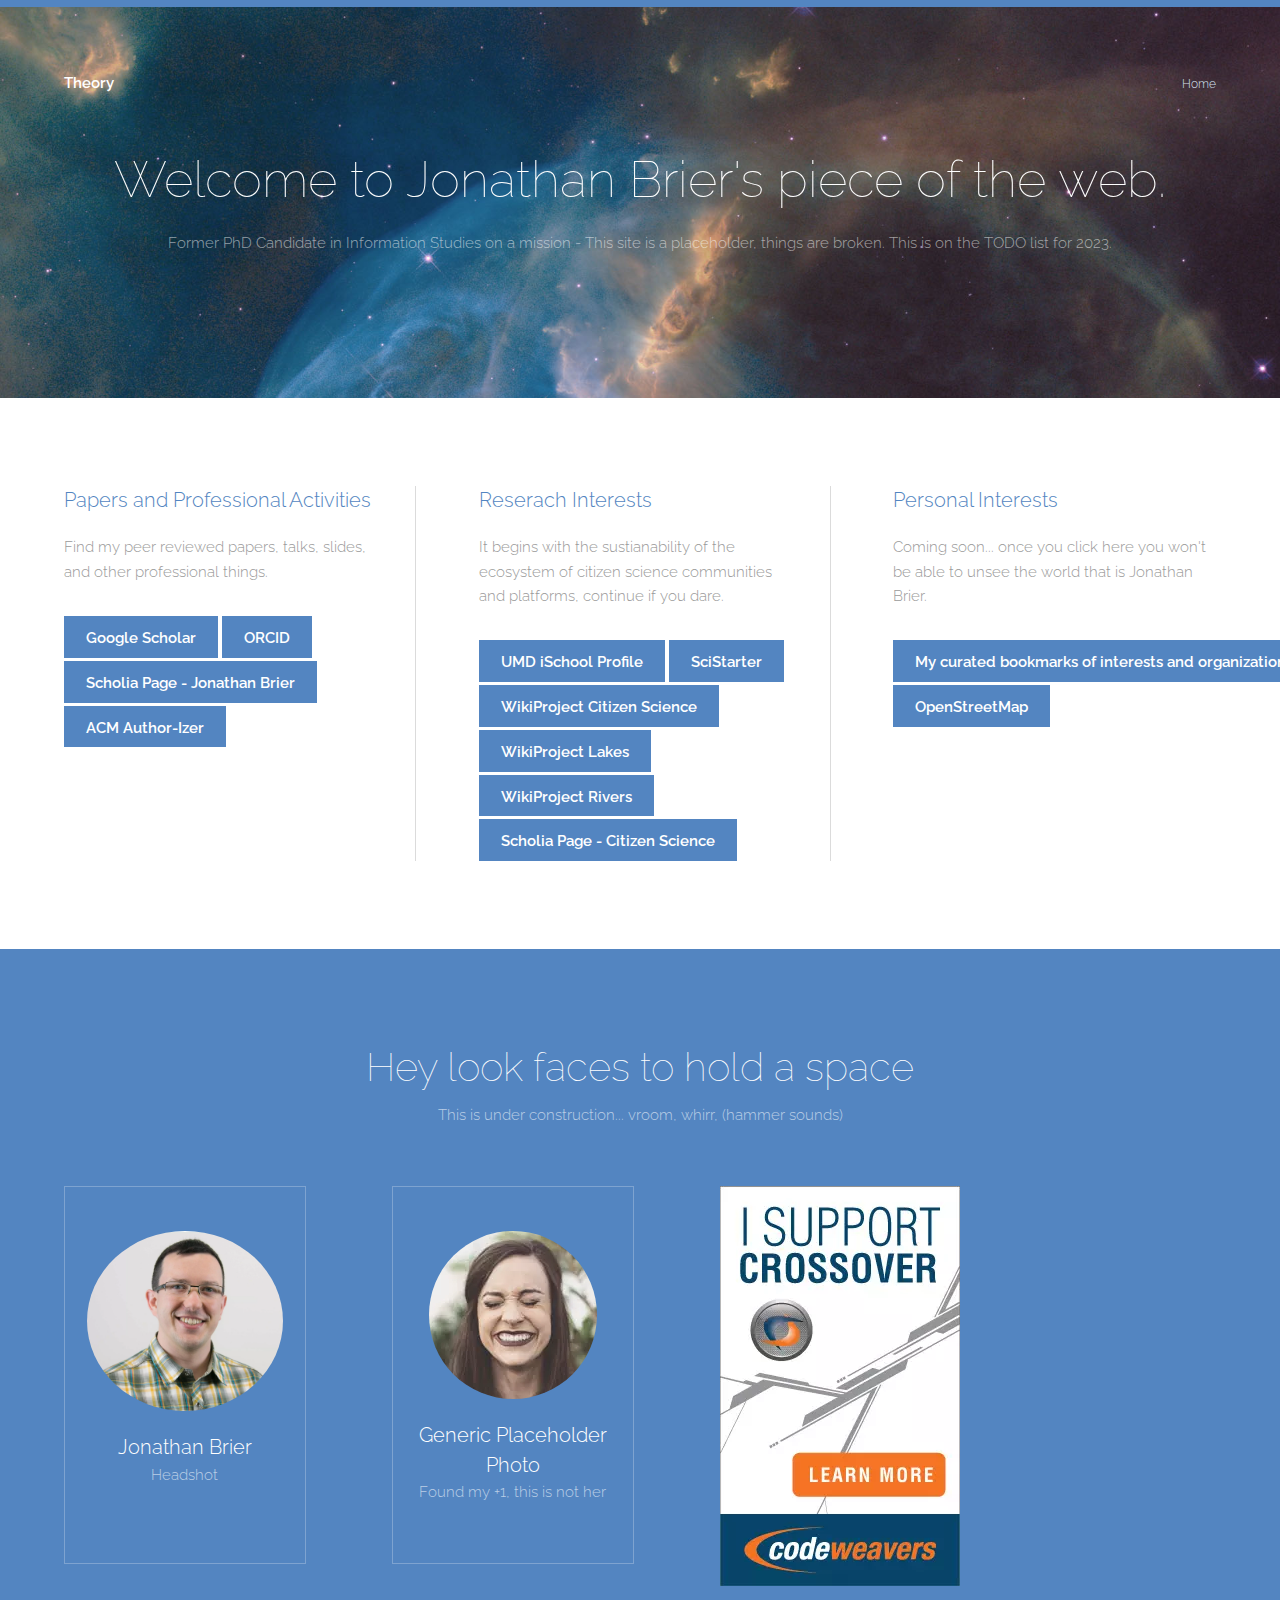
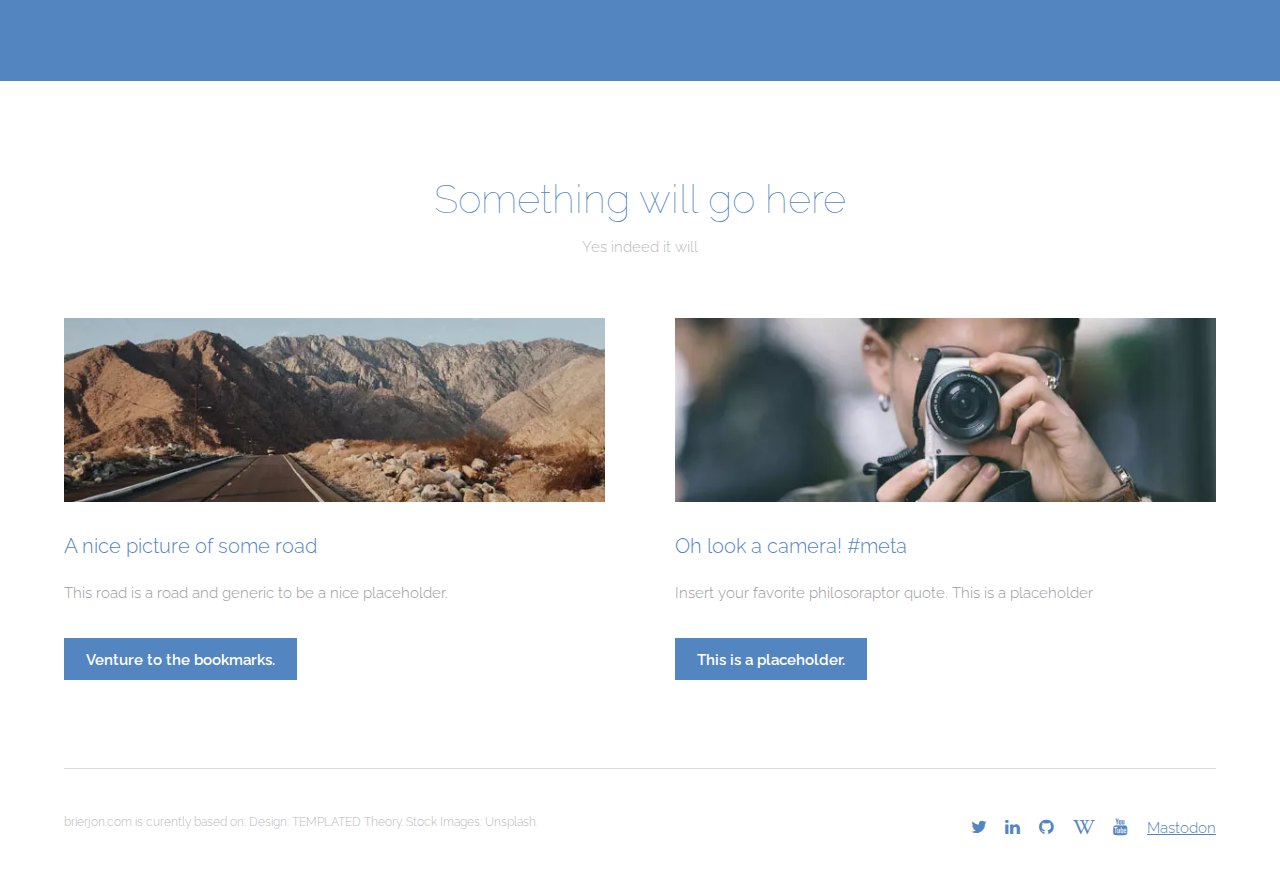
<file: index.html>
<!DOCTYPE HTML>
<!--
	Theory by TEMPLATED
	templated.co @templatedco
	Released for free under the Creative Commons Attribution 3.0 license (templated.co/license)
-->
<html lang="en">
	<head>
		<title>Jonathan Brier - brierjon.com Homepage</title>
		<meta charset="utf-8" />
		<meta name="viewport" content="width=device-width, initial-scale=1" />
		<meta name="google-site-verification" content="YTvbKfmdsukbtKIfs5AT71haGqm5IU6TKaQmCrZIx_U" />
		<meta name="Description" content="Jonathan Brier's personal website homepage, the gateway to his publications, interests, research, and philosophical positions.">
		<link rel="stylesheet" href="assets/css/main.css" />
		<link rel="canonical" href="https://brierjon.com/index.html" />
	</head>
	<body>

		<!-- Header -->
			<header id="header">
				<div class="inner">
					<a href="index.html" class="logo">Theory</a>
					<nav id="nav">
						<a href="index.html">Home</a>
						<!-- <a href="generic.html">Generic</a> -->
						<!-- <a href="elements.html">Elements</a> -->
					</nav>
					<a href="#navPanel" class="navPanelToggle"><span class="fa fa-bars"></span></a>
				</div>
			</header>

		<!-- Banner -->
			<section id="banner">
				<h1>Welcome to Jonathan Brier's piece of the web.</h1>
				<p>Former PhD Candidate in Information Studies on a mission - This site is a placeholder, things are broken. This is on the TODO list for 2023.</p>
			</section>

		<!-- One -->
			<section id="one" class="wrapper">
				<div class="inner">
					<div class="flex flex-3">
						<article>
							<header>
								<h3>Papers and Professional Activities</h3>
							</header>
							<p>Find my peer reviewed papers, talks, slides, and other professional things.</p>
							<footer>
								<a href="https://scholar.google.com/citations?user=zPHLK00AAAAJ" class="button special">Google Scholar</a>
								<a href="https://orcid.org/0000-0003-0668-0089" class="button special">ORCID</a>
								<a href="https://scholia.toolforge.org/author/Q57978392" class="button special">Scholia Page - Jonathan Brier</a>
								<a href="acm.html" class="button special">ACM Author-Izer</a>
							</footer>
						</article>
						<article>
							<header>
								<h3>Reserach Interests</h3>
							</header>
							<p>It begins with the sustianability of the ecosystem of citizen science communities and platforms, continue if you dare. </p>
							<footer>
								<a href="https://ischool.umd.edu/about/directory/jonathan-brier" class="button special">UMD iSchool Profile</a>
								<a href="https://scistarter.com/about#Team" class="button special" >SciStarter</a>
								<a href="https://www.wikidata.org/wiki/Wikidata:WikiProject_Citizen_Science" class="button special" >WikiProject Citizen Science</a>
								<a href="https://en.wikipedia.org/wiki/Wikipedia:WikiProject_Lakes" class="button special" >WikiProject Lakes</a>
								<a href="https://en.wikipedia.org/wiki/Wikipedia:WikiProject_Lakes" class="button special" >WikiProject Rivers</a>
								<a href="https://scholia.toolforge.org/topic/Q1093434" class="button special" >Scholia Page - Citizen Science</a>
							</footer>
						</article>
						<article>
							<header>
								<h3>Personal Interests</h3>
							</header>
							<p>Coming soon... once you click here you won't be able to unsee the world that is Jonathan Brier.</p>
							<footer>
								<a href="publicbookmarks.html" class="button special">My curated bookmarks of interests and organizations.</a>
								<a href="https://www.openstreetmap.org" class="button special" >OpenStreetMap</a>
							</footer>
						</article>
					</div>
				</div>
			</section>

		<!-- Two -->
			<section id="two" class="wrapper style1 special">
				<div class="inner">
					<header>
						<h2>Hey look faces to hold a space</h2>
						<p>This is under construction... vroom, whirr, (hammer sounds)</p>
					</header>
					<div class="flex flex-4">
						<div class="box person">
							<div class="image round">
								<picture>
									<source srcset="images/Jonathan-Brier-2-websquare.webp" type="image/webp" alt="Jonathan Brier standard headshot">
									<source srcset="images/Jonathan-Brier-2-websquare.jpg" type="image/jpeg" alt="Jonathan Brier standard headshot">
									<img src="images/Jonathan-Brier-2-websquare.jpg" alt="Jonathan Brier standard headshot" />
								</picture>
							</div>
							<h3>Jonathan Brier</h3>
							<p>Headshot</p>
						</div>
						<div class="box person">
							<div class="image round">
								<picture>
									<source srcset="images/pic04.webp" type="image/webp" alt="Person 2">
									<source srcset="images/pic04.jpg" type="image/jpg" alt="Person 2">
									<img src="images/pic04.jpg" alt="Person 2" />
								</picture>
							</div>
							<h3>Generic Placeholder Photo</h3>
							<p>Found my +1, this is not her</p>
						</div>
						<div >
							<!-- Codeweavers banner retrieved and previously served from https://media.codeweavers.com/pub/crossover/marketing/link_banners/Codeweavers-I-Support-CrossOver-ad1.jpg - but served locally for visitor privacy -->
							<a href="https://www.codeweavers.com" title="CodeWeavers - CrossOver: Windows Compatibility on Macintosh and Linux" target="_blank" rel=noopener>
								<picture>
									<source srcset="images/Codeweavers-I-Support-CrossOver-ad1.webp" type="image/webp" alt="I Support CodeWeavers ad1">
									<source srcset="images/Codeweavers-I-Support-CrossOver-ad1.jpg" type="image/jpg" alt="I Support CodeWeavers ad1">
									<img src="images/Codeweavers-I-Support-CrossOver-ad1.jpg" alt="I Support CodeWeavers ad1" width="240" height="400">
								</picture>
							</a>
						</div>
						<div>
						  <a class="twitter-timeline" data-width="300" data-height="500" data-dnt="true" data-link-color="#2B7BB9" href="https://twitter.com/wolfgang8741?ref_src=twsrc%5Etfw">Tweets by wolfgang8741</a> <script async src="https://platform.twitter.com/widgets.js" charset="utf-8"></script>
						</div>
					</div>
				</div>
			</section>

		<!-- Three -->
			<section id="three" class="wrapper special">
				<div class="inner">
					<header class="align-center">
						<h2>Something will go here</h2>
						<p>Yes indeed it will</p>
					</header>
					<div class="flex flex-2">
						<article>
							<div class="image fit">
								<picture>
									<source srcset="images/pic01.webp" type="image/webp" alt="Pic 01">
									<source srcset="images/pic01.jpg" type="image/jpg" alt="Pic 01">
									<img src="images/pic01.jpg" alt="Pic 01" />
								</picture>
							</div>
							<header>
								<h3>A nice picture of some road</h3>
							</header>
							<p>This road is a road and generic to be a nice placeholder.</p>
							<footer>
								<a href="publicbookmarks.html" class="button special">Venture to the bookmarks.</a>
							</footer>
						</article>
						<article>
							<div class="image fit">
								<picture>
									<source srcset="images/pic02.webp" type="image/webp" alt="Pic 02">
									<source srcset="images/pic02.jpg" type="image/jpg" alt="Pic 02">
									<img src="images/pic02.jpg" alt="Pic 02" />
								</picture>
							</div>
							<header>
								<h3>Oh look a camera! #meta</h3>
							</header>
							<p>Insert your favorite philosoraptor quote. This is a placeholder</p>
							<footer>
								<a href="#" class="button special">This is a placeholder.</a>
							</footer>
						</article>
					</div>
				</div>
			</section>

		<!-- Footer -->
			<footer id="footer">
				<div class="inner">
					<div class="flex">
						<div class="copyright">
							brierjon.com is curently based on: Design: <a href="https://templated.co/theory">TEMPLATED Theory</a>. Stock Images: <a href="https://unsplash.com">Unsplash</a>.
						</div>
						<ul class="icons">
							<li><a rel="me" href="https://twitter.com/wolfgang8741" class="icon fa-twitter"><span class="label">Twitter</span></a></li>
							<li><a rel="me" href="https://www.linkedin.com/in/brierjon/" class="icon fa-linkedin"><span class="label">LinkedIn</span></a></li>
							<li><a rel="me" href="https://github.com/brierjon" class="icon fa-github"><span class="label">Github</span></a></li>
							<li><a rel="me" href="https://en.wikipedia.org/wiki/User:Wolfgang8741" class="icon fa-wikipedia-w"><span class="label">Wikipedia</span></a></li>
							<li><a rel="me" href="https://www.youtube.com/channel/UC4RBg3bD655nIKrvr06miig" class="icon fa-youtube"><span class="label">YouTube</a></li>
							<li><a rel="me" href="https://mastodon.social/@wolfgang8741">Mastodon</a></li>
						</ul>
					</div>
				</div>
			</footer>

		<!-- Scripts -->
			<script src="assets/js/jquery-3.4.1.min.js"></script>
		        <script src="assets/js/jquery-migrate-3.4.0.min.js"></script>
			<script src="assets/js/skel.min.js"></script>
			<script src="assets/js/util.js"></script>
			<script src="assets/js/main.js"></script>
			<script type="application/ld+json">
            {
              "@context": "https://schema.org",
              "@type": "Person",
              "name": "Jonathan Brier",
							"givenName": "Jonathan",
							"familyName": "Brier",
							"gender": "male",
							"alternateName": "wolfgang8741",
              "url": "https://brierjon.com",
							"image": "/images/Jonathan-Brier-2-websquare.jpg",
							"jobTitle": [
								"PhD Student",
								"Visiting Research Fellow"
							],
							"Description": "Researcher and open science advocate",
							"birthPlace": "Kalamazoo, Michigan",
							"alumniOf": [
								"University of Michigan School of Information",
								"Michigan State University"
							],
							"knowsAbout": "Citizen Science",
							"knowsLanguage": [
								"en",
								"de",
								"se"
							],
							"nationality": "United States of America",
							"award": "Eagle Scout",
 							"memberOf": [
								"National Eagle Scout Association",
							  "Citizen Science Association",
							  "European Citizen Science Association",
							  "Austrailian Citizen Science Association",
								"Association of Computing Machinery",
							  "Amercian Association for the Advancement of Science",
								"Association for Information Science & Technology",
							  "Union of Concerned Scientists",
							  "Electronic Frontier Foundation",
							  "OpenHumans",
								"The Planetary Society",
								"Ecological Society of America",
								"International Dark Sky Association",
								"Free Software Foundation"
							],
							"affiliation": [
								"University of Maryland",
								"University of Gothenburg"
							],
							"identifier": [
								"https://orcid.org/0000-0003-0668-0089",
								"https://tools.wmflabs.org/freebase/m/0lyw87x",
								"https://dl.acm.org/profile/99659319643",
								"https://www.wikidata.org/wiki/Q57978392",
								"https://scholar.google.com/citations?user=zPHLK00AAAAJ"
							],
							"sameAs": [
                                "https://twitter.com/wolfgang8741",
								"https://orcid.org/0000-0003-0668-0089",
                                "https://plus.google.com/+brierjon",
                                "https://www.linkedin.com/in/brierjon",
                                "https://www.terpconnect.umd.edu/~brierjon/",
                                "https://scistarter.com/dashboard/766/profile",
                                "https://en.wikipedia.org/wiki/User:Wolfgang8741",
                                "https://steamcommunity.com/id/wolfgang8741",
                                "https://www.kiva.org/lender/brierjon",
                                "https://github.com/brierjon",
								"https://www.reddit.com/user/wolfgang8741/",
								"https://scholar.google.com/citations?user=zPHLK00AAAAJ",
								"https://www.researchgate.net/profile/Jonathan_Brier",
                                "https://www.facebook.com/brierjon",
								"https://www.wikidata.org/wiki/Q57978392",
								"https://www.openhumans.org/member/wolfgang8741",
								"https://tools.wmflabs.org/freebase/m/0lyw87x",
								"https://mastodon.social/@wolfgang8741",
								"https://dl.acm.org/profile/99659319643",
								"https://www.wikidata.org/wiki/User:Wolfgang8741",
								"https://www.openstreetmap.org/user/wolfgang8741",
								"https://en.wikivoyage.org/wiki/User:Wolfgang8741",
								"https://keybase.io/wolfgang8741",
								"https://world.openfoodfacts.org/editor/wolfgang8741",
								"https://www.zotero.org/wolfgang8741",
								"https://about.me/brierjon",
								"https://openlibrary.org/people/wolfgang8741",
								"https://ischool.umd.edu/about/directory/jonathan-brier",
								"https://musicbrainz.org/user/wolfgang8741",
								"https://vimeo.com/wolfgang8741",
								"https://www.programmableweb.com/profile/wolfgang8741",
								"https://fold.it/portal/index.php?q=user/46964",
								"https://www.boincstats.com/stats/-1/user/detail/786/",
								"https://flov.gu.se/english/about/linguistics--logic-and-theory-of-science-unit/linguistics--logic-and-theory-of-science-unit?userId=xbriej",
								"https://flov.gu.se/om/avdelningen-for-lingvistik-logik-och-vetenskapsteori/avdelningen-for-lingvistik--logik-och-vetenskapsteori/?userId=xbriej",
								"https://brierjon.com/",
								"https://www.youtube.com/channel/UC4RBg3bD655nIKrvr06miig"
              ]
            }
	</body>
</html>
</file>
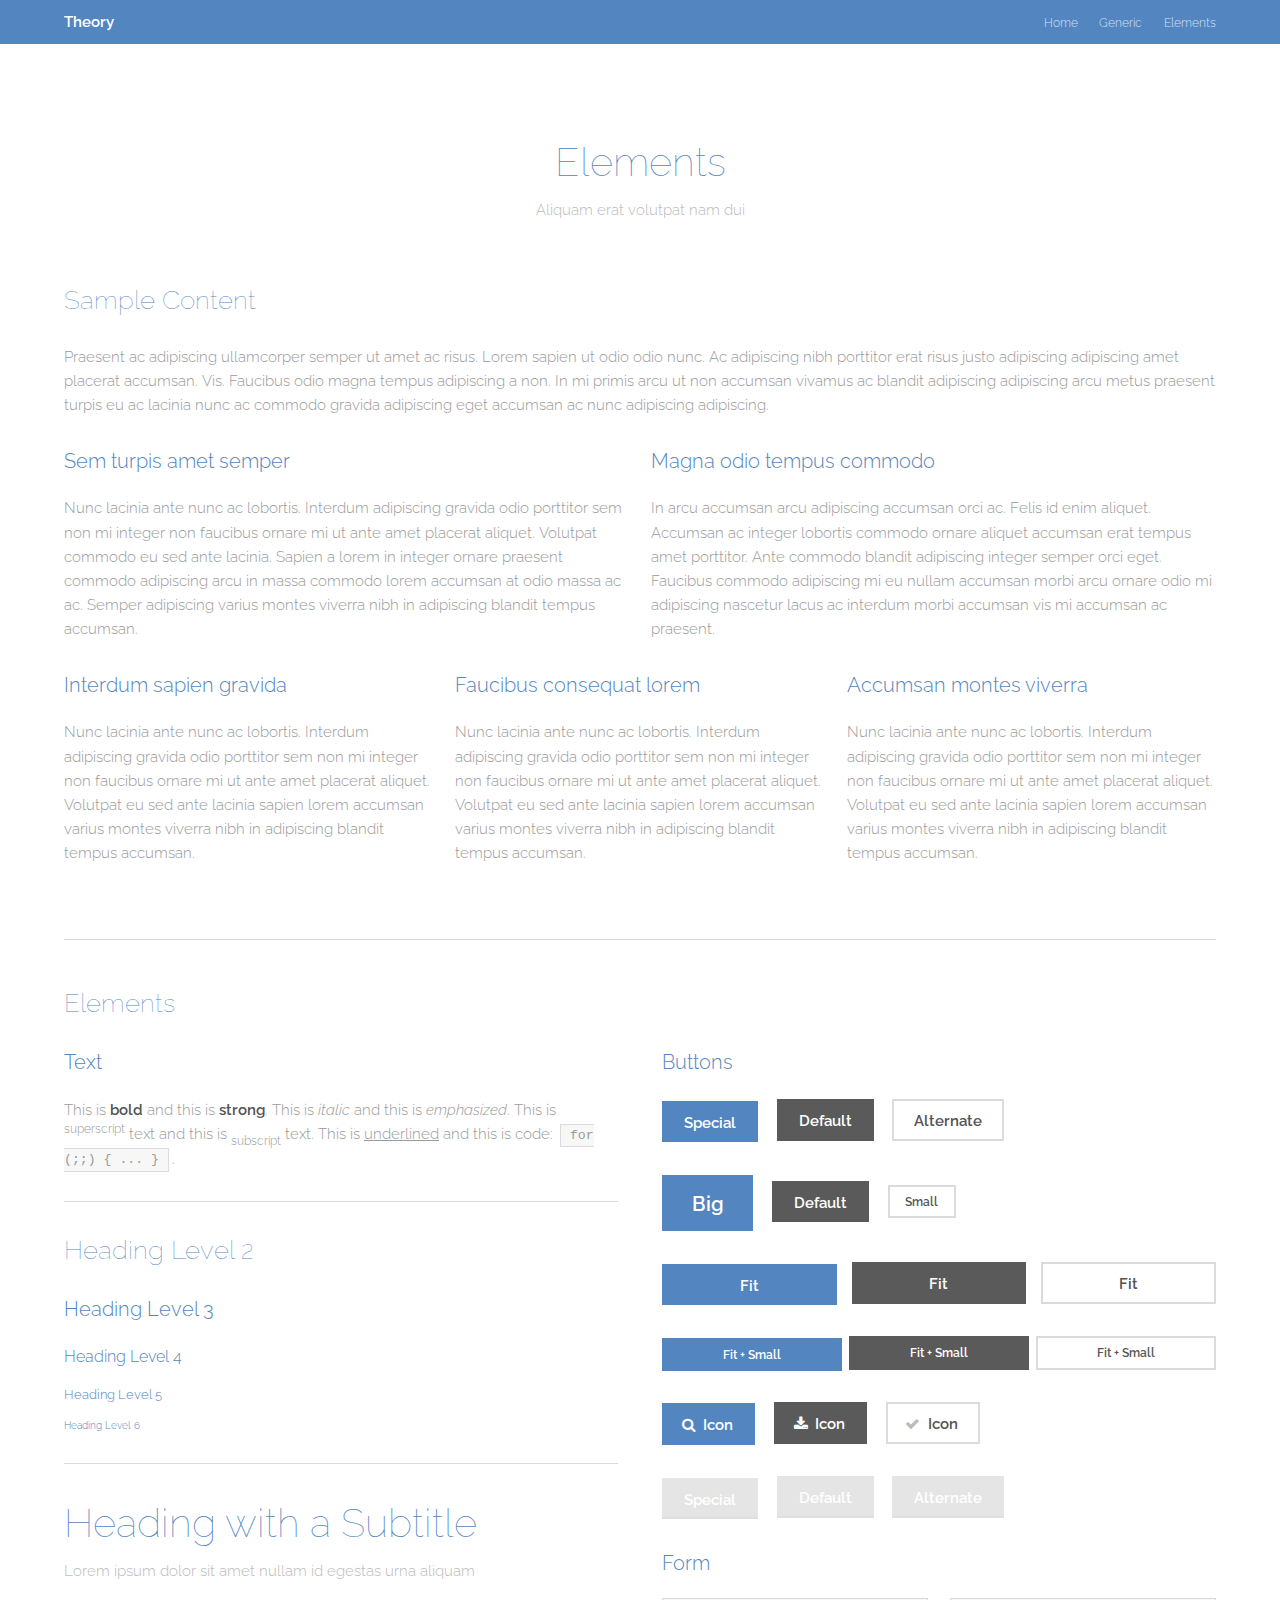
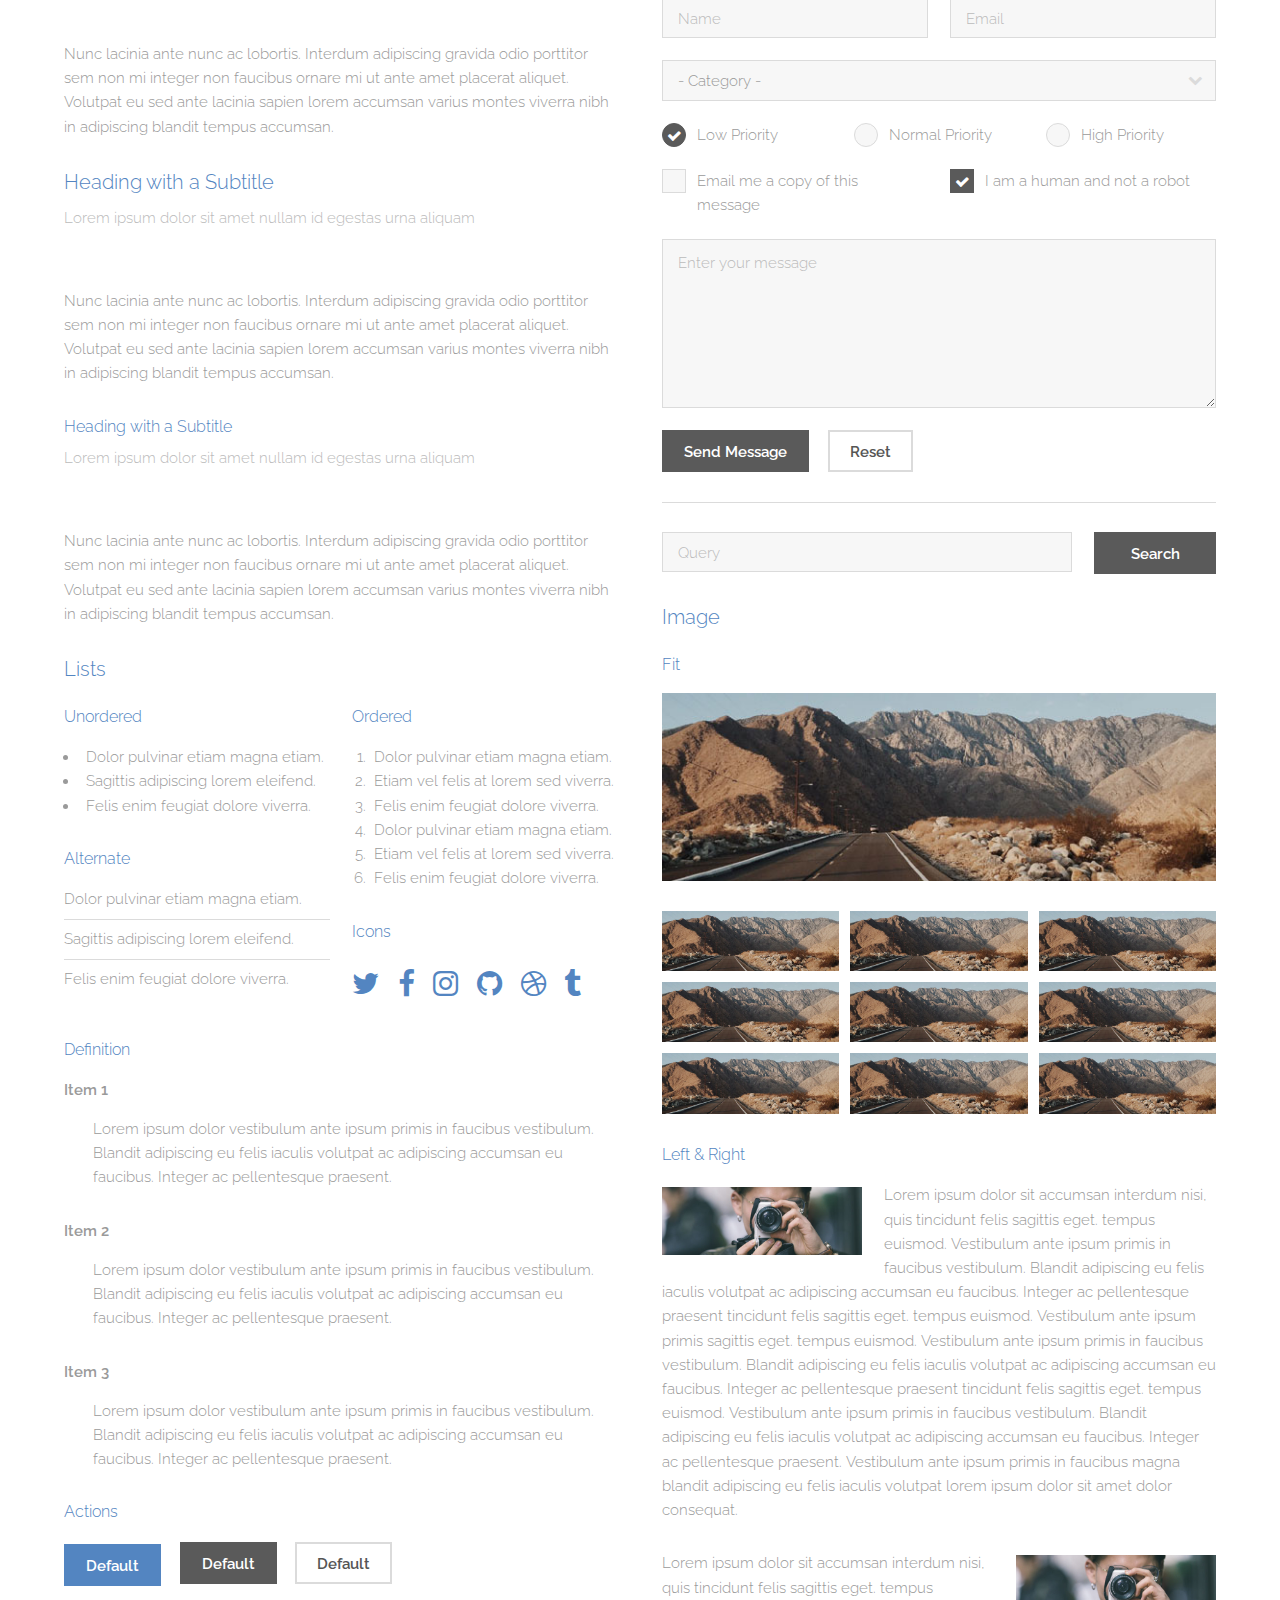
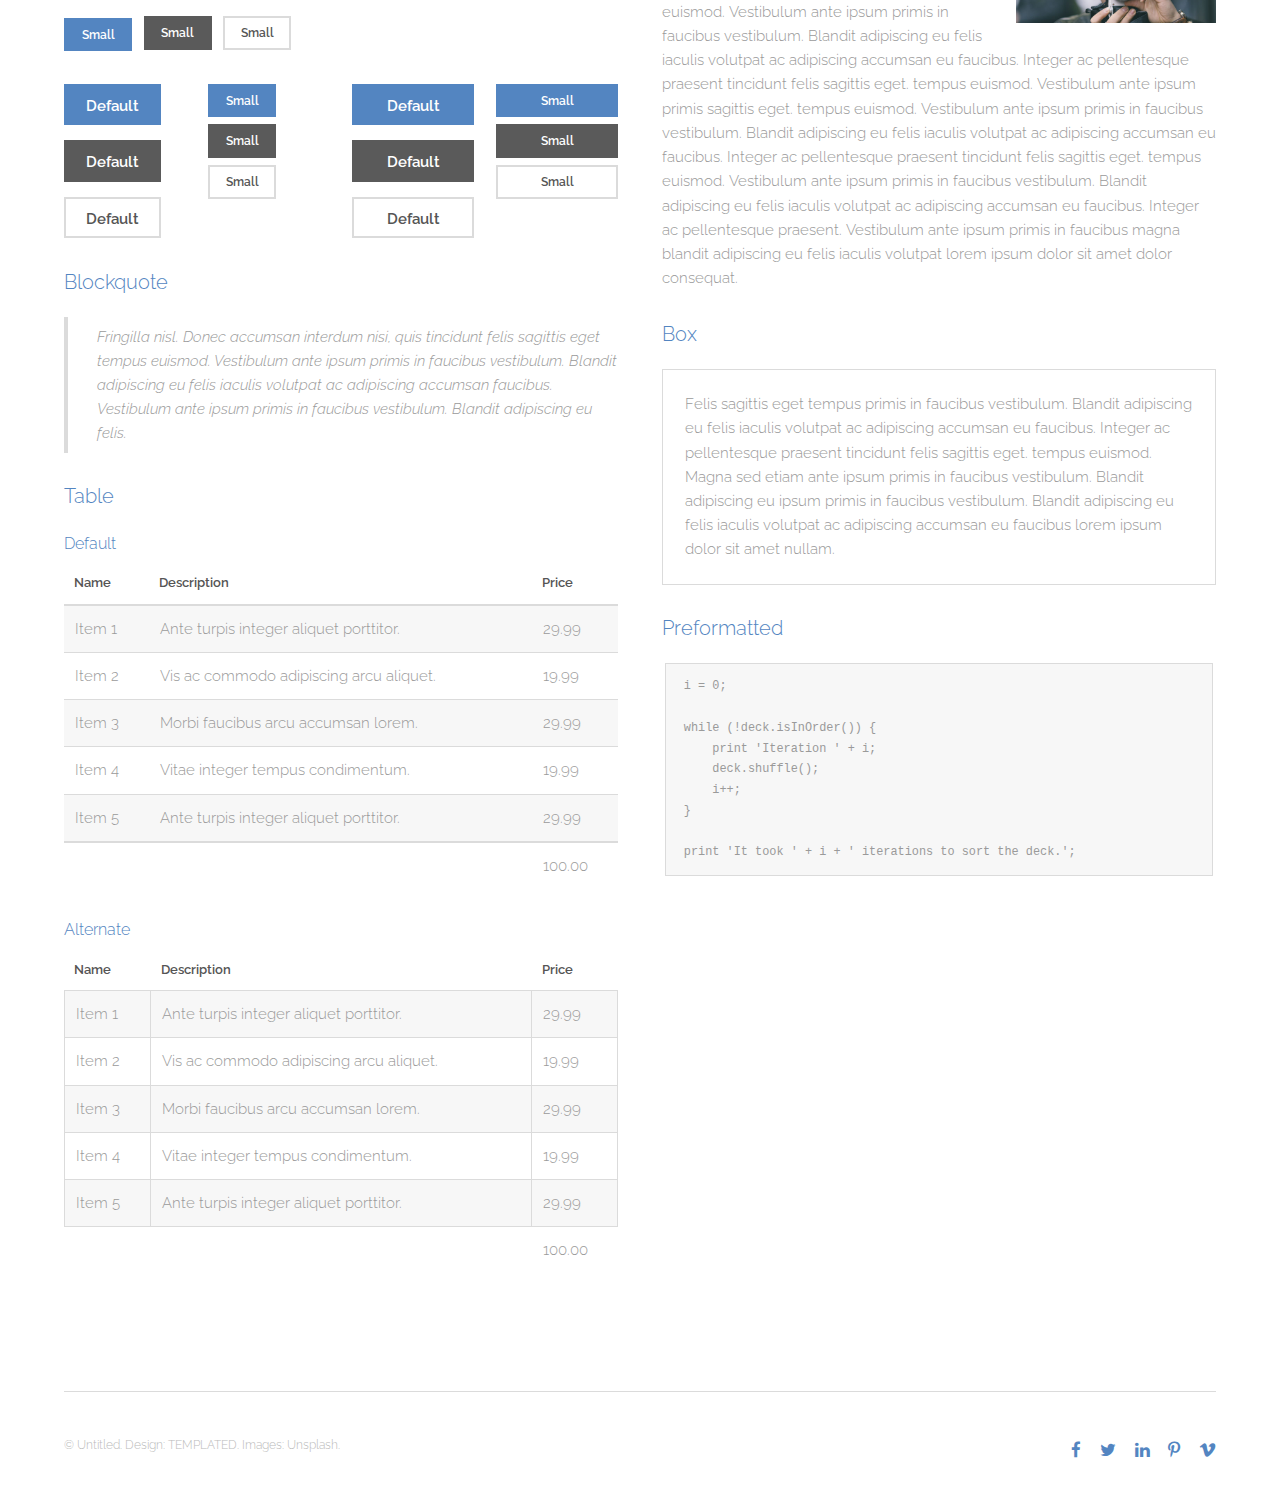
<file: elements.html>
<!DOCTYPE HTML>
<!--
	Theory by TEMPLATED
	templated.co @templatedco
	Released for free under the Creative Commons Attribution 3.0 license (templated.co/license)
-->
<html lang="en">
	<head>
		<title>Elements - Theory by TEMPLATED</title>
		<meta charset="utf-8" />
		<meta name="viewport" content="width=device-width, initial-scale=1" />
		<meta name="Description" content="Put your description here.">
		<link rel="stylesheet" href="assets/css/main.css" />
	</head>
	<body class="subpage">

		<!-- Header -->
			<header id="header">
				<div class="inner">
					<a href="index.html" class="logo">Theory</a>
					<nav id="nav">
						<a href="index.html">Home</a>
						<a href="generic.html">Generic</a>
						<a href="elements.html">Elements</a>
					</nav>
					<a href="#navPanel" class="navPanelToggle"><span class="fa fa-bars"></span></a>
				</div>
			</header>

		<!-- Main -->
			<section id="main" class="wrapper">
				<div class="inner">
					<header class="align-center">
						<h2>Elements</h2>
						<p>Aliquam erat volutpat nam dui </p>
					</header>

				<!-- Content -->
					<h2 id="content">Sample Content</h2>
					<p>Praesent ac adipiscing ullamcorper semper ut amet ac risus. Lorem sapien ut odio odio nunc. Ac adipiscing nibh porttitor erat risus justo adipiscing adipiscing amet placerat accumsan. Vis. Faucibus odio magna tempus adipiscing a non. In mi primis arcu ut non accumsan vivamus ac blandit adipiscing adipiscing arcu metus praesent turpis eu ac lacinia nunc ac commodo gravida adipiscing eget accumsan ac nunc adipiscing adipiscing.</p>
					<div class="row">
						<div class="6u 12u$(small)">
							<h3>Sem turpis amet semper</h3>
							<p>Nunc lacinia ante nunc ac lobortis. Interdum adipiscing gravida odio porttitor sem non mi integer non faucibus ornare mi ut ante amet placerat aliquet. Volutpat commodo eu sed ante lacinia. Sapien a lorem in integer ornare praesent commodo adipiscing arcu in massa commodo lorem accumsan at odio massa ac ac. Semper adipiscing varius montes viverra nibh in adipiscing blandit tempus accumsan.</p>
						</div>
						<div class="6u$ 12u$(small)">
							<h3>Magna odio tempus commodo</h3>
							<p>In arcu accumsan arcu adipiscing accumsan orci ac. Felis id enim aliquet. Accumsan ac integer lobortis commodo ornare aliquet accumsan erat tempus amet porttitor. Ante commodo blandit adipiscing integer semper orci eget. Faucibus commodo adipiscing mi eu nullam accumsan morbi arcu ornare odio mi adipiscing nascetur lacus ac interdum morbi accumsan vis mi accumsan ac praesent.</p>
						</div>
						<!-- Break -->
						<div class="4u 12u$(medium)">
							<h3>Interdum sapien gravida</h3>
							<p>Nunc lacinia ante nunc ac lobortis. Interdum adipiscing gravida odio porttitor sem non mi integer non faucibus ornare mi ut ante amet placerat aliquet. Volutpat eu sed ante lacinia sapien lorem accumsan varius montes viverra nibh in adipiscing blandit tempus accumsan.</p>
						</div>
						<div class="4u 12u$(medium)">
							<h3>Faucibus consequat lorem</h3>
							<p>Nunc lacinia ante nunc ac lobortis. Interdum adipiscing gravida odio porttitor sem non mi integer non faucibus ornare mi ut ante amet placerat aliquet. Volutpat eu sed ante lacinia sapien lorem accumsan varius montes viverra nibh in adipiscing blandit tempus accumsan.</p>
						</div>
						<div class="4u$ 12u$(medium)">
							<h3>Accumsan montes viverra</h3>
							<p>Nunc lacinia ante nunc ac lobortis. Interdum adipiscing gravida odio porttitor sem non mi integer non faucibus ornare mi ut ante amet placerat aliquet. Volutpat eu sed ante lacinia sapien lorem accumsan varius montes viverra nibh in adipiscing blandit tempus accumsan.</p>
						</div>
					</div>

				<hr class="major" />

				<!-- Elements -->
					<h2 id="elements">Elements</h2>
					<div class="row 200%">
						<div class="6u 12u$(medium)">

							<!-- Text stuff -->
								<h3>Text</h3>
								<p>This is <b>bold</b> and this is <strong>strong</strong>. This is <i>italic</i> and this is <em>emphasized</em>.
								This is <sup>superscript</sup> text and this is <sub>subscript</sub> text.
								This is <u>underlined</u> and this is code: <code>for (;;) { ... }</code>.</p>
								<hr />
								<h2>Heading Level 2</h2>
								<h3>Heading Level 3</h3>
								<h4>Heading Level 4</h4>
								<h5>Heading Level 5</h5>
								<h6>Heading Level 6</h6>
								<hr />
								<header>
									<h2>Heading with a Subtitle</h2>
									<p>Lorem ipsum dolor sit amet nullam id egestas urna aliquam</p>
								</header>
								<p>Nunc lacinia ante nunc ac lobortis. Interdum adipiscing gravida odio porttitor sem non mi integer non faucibus ornare mi ut ante amet placerat aliquet. Volutpat eu sed ante lacinia sapien lorem accumsan varius montes viverra nibh in adipiscing blandit tempus accumsan.</p>
								<header>
									<h3>Heading with a Subtitle</h3>
									<p>Lorem ipsum dolor sit amet nullam id egestas urna aliquam</p>
								</header>
								<p>Nunc lacinia ante nunc ac lobortis. Interdum adipiscing gravida odio porttitor sem non mi integer non faucibus ornare mi ut ante amet placerat aliquet. Volutpat eu sed ante lacinia sapien lorem accumsan varius montes viverra nibh in adipiscing blandit tempus accumsan.</p>
								<header>
									<h4>Heading with a Subtitle</h4>
									<p>Lorem ipsum dolor sit amet nullam id egestas urna aliquam</p>
								</header>
								<p>Nunc lacinia ante nunc ac lobortis. Interdum adipiscing gravida odio porttitor sem non mi integer non faucibus ornare mi ut ante amet placerat aliquet. Volutpat eu sed ante lacinia sapien lorem accumsan varius montes viverra nibh in adipiscing blandit tempus accumsan.</p>

							<!-- Lists -->
								<h3>Lists</h3>
								<div class="row">
									<div class="6u 12u$(small)">

										<h4>Unordered</h4>
										<ul>
											<li>Dolor pulvinar etiam magna etiam.</li>
											<li>Sagittis adipiscing lorem eleifend.</li>
											<li>Felis enim feugiat dolore viverra.</li>
										</ul>

										<h4>Alternate</h4>
										<ul class="alt">
											<li>Dolor pulvinar etiam magna etiam.</li>
											<li>Sagittis adipiscing lorem eleifend.</li>
											<li>Felis enim feugiat dolore viverra.</li>
										</ul>

									</div>
									<div class="6u$ 12u$(small)">

										<h4>Ordered</h4>
										<ol>
											<li>Dolor pulvinar etiam magna etiam.</li>
											<li>Etiam vel felis at lorem sed viverra.</li>
											<li>Felis enim feugiat dolore viverra.</li>
											<li>Dolor pulvinar etiam magna etiam.</li>
											<li>Etiam vel felis at lorem sed viverra.</li>
											<li>Felis enim feugiat dolore viverra.</li>
										</ol>

										<h4>Icons</h4>
										<ul class="icons">
											<li><a href="#" class="icon fa-twitter"><span class="label">Twitter</span></a></li>
											<li><a href="#" class="icon fa-facebook"><span class="label">Facebook</span></a></li>
											<li><a href="#" class="icon fa-instagram"><span class="label">Instagram</span></a></li>
											<li><a href="#" class="icon fa-github"><span class="label">Github</span></a></li>
											<li><a href="#" class="icon fa-dribbble"><span class="label">Dribbble</span></a></li>
											<li><a href="#" class="icon fa-tumblr"><span class="label">Tumblr</span></a></li>
										</ul>

									</div>
								</div>
								<h4>Definition</h4>
								<dl>
									<dt>Item 1</dt>
									<dd>
										<p>Lorem ipsum dolor vestibulum ante ipsum primis in faucibus vestibulum. Blandit adipiscing eu felis iaculis volutpat ac adipiscing accumsan eu faucibus. Integer ac pellentesque praesent.</p>
									</dd>
									<dt>Item 2</dt>
									<dd>
										<p>Lorem ipsum dolor vestibulum ante ipsum primis in faucibus vestibulum. Blandit adipiscing eu felis iaculis volutpat ac adipiscing accumsan eu faucibus. Integer ac pellentesque praesent.</p>
									</dd>
									<dt>Item 3</dt>
									<dd>
										<p>Lorem ipsum dolor vestibulum ante ipsum primis in faucibus vestibulum. Blandit adipiscing eu felis iaculis volutpat ac adipiscing accumsan eu faucibus. Integer ac pellentesque praesent.</p>
									</dd>
								</dl>

								<h4>Actions</h4>
								<ul class="actions">
									<li><a href="#" class="button special">Default</a></li>
									<li><a href="#" class="button">Default</a></li>
									<li><a href="#" class="button alt">Default</a></li>
								</ul>
								<ul class="actions small">
									<li><a href="#" class="button special small">Small</a></li>
									<li><a href="#" class="button small">Small</a></li>
									<li><a href="#" class="button alt small">Small</a></li>
								</ul>
								<div class="row">
									<div class="3u 12u$(small)">
										<ul class="actions vertical">
											<li><a href="#" class="button special">Default</a></li>
											<li><a href="#" class="button">Default</a></li>
											<li><a href="#" class="button alt">Default</a></li>
										</ul>
									</div>
									<div class="3u 12u$(small)">
										<ul class="actions vertical small">
											<li><a href="#" class="button special small">Small</a></li>
											<li><a href="#" class="button small">Small</a></li>
											<li><a href="#" class="button alt small">Small</a></li>
										</ul>
									</div>
									<div class="3u 12u$(small)">
										<ul class="actions vertical">
											<li><a href="#" class="button special fit">Default</a></li>
											<li><a href="#" class="button fit">Default</a></li>
											<li><a href="#" class="button alt fit">Default</a></li>
										</ul>
									</div>
									<div class="3u$ 12u$(small)">
										<ul class="actions vertical small">
											<li><a href="#" class="button special small fit">Small</a></li>
											<li><a href="#" class="button small fit">Small</a></li>
											<li><a href="#" class="button alt small fit">Small</a></li>
										</ul>
									</div>
								</div>

							<!-- Blockquote -->
								<h3>Blockquote</h3>
								<blockquote>Fringilla nisl. Donec accumsan interdum nisi, quis tincidunt felis sagittis eget tempus euismod. Vestibulum ante ipsum primis in faucibus vestibulum. Blandit adipiscing eu felis iaculis volutpat ac adipiscing accumsan faucibus. Vestibulum ante ipsum primis in faucibus vestibulum. Blandit adipiscing eu felis.</blockquote>

							<!-- Table -->
								<h3>Table</h3>

								<h4>Default</h4>
								<div class="table-wrapper">
									<table>
										<thead>
											<tr>
												<th>Name</th>
												<th>Description</th>
												<th>Price</th>
											</tr>
										</thead>
										<tbody>
											<tr>
												<td>Item 1</td>
												<td>Ante turpis integer aliquet porttitor.</td>
												<td>29.99</td>
											</tr>
											<tr>
												<td>Item 2</td>
												<td>Vis ac commodo adipiscing arcu aliquet.</td>
												<td>19.99</td>
											</tr>
											<tr>
												<td>Item 3</td>
												<td> Morbi faucibus arcu accumsan lorem.</td>
												<td>29.99</td>
											</tr>
											<tr>
												<td>Item 4</td>
												<td>Vitae integer tempus condimentum.</td>
												<td>19.99</td>
											</tr>
											<tr>
												<td>Item 5</td>
												<td>Ante turpis integer aliquet porttitor.</td>
												<td>29.99</td>
											</tr>
										</tbody>
										<tfoot>
											<tr>
												<td colspan="2"></td>
												<td>100.00</td>
											</tr>
										</tfoot>
									</table>
								</div>

								<h4>Alternate</h4>
								<div class="table-wrapper">
									<table class="alt">
										<thead>
											<tr>
												<th>Name</th>
												<th>Description</th>
												<th>Price</th>
											</tr>
										</thead>
										<tbody>
											<tr>
												<td>Item 1</td>
												<td>Ante turpis integer aliquet porttitor.</td>
												<td>29.99</td>
											</tr>
											<tr>
												<td>Item 2</td>
												<td>Vis ac commodo adipiscing arcu aliquet.</td>
												<td>19.99</td>
											</tr>
											<tr>
												<td>Item 3</td>
												<td> Morbi faucibus arcu accumsan lorem.</td>
												<td>29.99</td>
											</tr>
											<tr>
												<td>Item 4</td>
												<td>Vitae integer tempus condimentum.</td>
												<td>19.99</td>
											</tr>
											<tr>
												<td>Item 5</td>
												<td>Ante turpis integer aliquet porttitor.</td>
												<td>29.99</td>
											</tr>
										</tbody>
										<tfoot>
											<tr>
												<td colspan="2"></td>
												<td>100.00</td>
											</tr>
										</tfoot>
									</table>
								</div>

						</div>
						<div class="6u$ 12u$(medium)">

							<!-- Buttons -->
								<h3>Buttons</h3>
								<ul class="actions">
									<li><a href="#" class="button special">Special</a></li>
									<li><a href="#" class="button">Default</a></li>
									<li><a href="#" class="button alt">Alternate</a></li>
								</ul>
								<ul class="actions">
									<li><a href="#" class="button special big">Big</a></li>
									<li><a href="#" class="button">Default</a></li>
									<li><a href="#" class="button alt small">Small</a></li>
								</ul>
								<ul class="actions fit">
									<li><a href="#" class="button special fit">Fit</a></li>
									<li><a href="#" class="button fit">Fit</a></li>
									<li><a href="#" class="button alt fit">Fit</a></li>
								</ul>
								<ul class="actions fit small">
									<li><a href="#" class="button special fit small">Fit + Small</a></li>
									<li><a href="#" class="button fit small">Fit + Small</a></li>
									<li><a href="#" class="button alt fit small">Fit + Small</a></li>
								</ul>
								<ul class="actions">
									<li><a href="#" class="button special icon fa-search">Icon</a></li>
									<li><a href="#" class="button icon fa-download">Icon</a></li>
									<li><a href="#" class="button alt icon fa-check">Icon</a></li>
								</ul>
								<ul class="actions">
									<li><span class="button special disabled">Special</span></li>
									<li><span class="button disabled">Default</span></li>
									<li><span class="button alt disabled">Alternate</span></li>
								</ul>

							<!-- Form -->
								<h3>Form</h3>

								<form method="post" action="#">
									<div class="row uniform">
										<div class="6u 12u$(xsmall)">
											<input type="text" name="name" id="name" value="" placeholder="Name" />
										</div>
										<div class="6u$ 12u$(xsmall)">
											<input type="email" name="email" id="email" value="" placeholder="Email" />
										</div>
										<!-- Break -->
										<div class="12u$">
											<div class="select-wrapper">
												<select name="category" id="category">
													<option value="">- Category -</option>
													<option value="1">Manufacturing</option>
													<option value="1">Shipping</option>
													<option value="1">Administration</option>
													<option value="1">Human Resources</option>
												</select>
											</div>
										</div>
										<!-- Break -->
										<div class="4u 12u$(small)">
											<input type="radio" id="priority-low" name="priority" checked>
											<label for="priority-low">Low Priority</label>
										</div>
										<div class="4u 12u$(small)">
											<input type="radio" id="priority-normal" name="priority">
											<label for="priority-normal">Normal Priority</label>
										</div>
										<div class="4u$ 12u$(small)">
											<input type="radio" id="priority-high" name="priority">
											<label for="priority-high">High Priority</label>
										</div>
										<!-- Break -->
										<div class="6u 12u$(small)">
											<input type="checkbox" id="copy" name="copy">
											<label for="copy">Email me a copy of this message</label>
										</div>
										<div class="6u$ 12u$(small)">
											<input type="checkbox" id="human" name="human" checked>
											<label for="human">I am a human and not a robot</label>
										</div>
										<!-- Break -->
										<div class="12u$">
											<textarea name="message" id="message" placeholder="Enter your message" rows="6"></textarea>
										</div>
										<!-- Break -->
										<div class="12u$">
											<ul class="actions">
												<li><input type="submit" value="Send Message" /></li>
												<li><input type="reset" value="Reset" class="alt" /></li>
											</ul>
										</div>
									</div>
								</form>

								<hr />

								<form method="post" action="#">
									<div class="row uniform">
										<div class="9u 12u$(small)">
											<input type="text" name="query" id="query" value="" placeholder="Query" />
										</div>
										<div class="3u$ 12u$(small)">
											<input type="submit" value="Search" class="fit" />
										</div>
									</div>
								</form>

							<!-- Image -->
								<h3>Image</h3>

								<h4>Fit</h4>
								<span class="image fit"><img src="images/pic01.jpg" alt="" /></span>
								<div class="box alt">
									<div class="row 50% uniform">
										<div class="4u"><span class="image fit"><img src="images/pic01.jpg" alt="" /></span></div>
										<div class="4u"><span class="image fit"><img src="images/pic01.jpg" alt="" /></span></div>
										<div class="4u$"><span class="image fit"><img src="images/pic01.jpg" alt="" /></span></div>
										<!-- Break -->
										<div class="4u"><span class="image fit"><img src="images/pic01.jpg" alt="" /></span></div>
										<div class="4u"><span class="image fit"><img src="images/pic01.jpg" alt="" /></span></div>
										<div class="4u$"><span class="image fit"><img src="images/pic01.jpg" alt="" /></span></div>
										<!-- Break -->
										<div class="4u"><span class="image fit"><img src="images/pic01.jpg" alt="" /></span></div>
										<div class="4u"><span class="image fit"><img src="images/pic01.jpg" alt="" /></span></div>
										<div class="4u$"><span class="image fit"><img src="images/pic01.jpg" alt="" /></span></div>
									</div>
								</div>

								<h4>Left &amp; Right</h4>
								<p><span class="image left"><img src="images/pic02.jpg" alt="" /></span>Lorem ipsum dolor sit accumsan interdum nisi, quis tincidunt felis sagittis eget. tempus euismod. Vestibulum ante ipsum primis in faucibus vestibulum. Blandit adipiscing eu felis iaculis volutpat ac adipiscing accumsan eu faucibus. Integer ac pellentesque praesent tincidunt felis sagittis eget. tempus euismod. Vestibulum ante ipsum primis sagittis eget. tempus euismod. Vestibulum ante ipsum primis in faucibus vestibulum. Blandit adipiscing eu felis iaculis volutpat ac adipiscing accumsan eu faucibus. Integer ac pellentesque praesent tincidunt felis sagittis eget. tempus euismod. Vestibulum ante ipsum primis in faucibus vestibulum. Blandit adipiscing eu felis iaculis volutpat ac adipiscing accumsan eu faucibus. Integer ac pellentesque praesent. Vestibulum ante ipsum primis in faucibus magna blandit adipiscing eu felis iaculis volutpat lorem ipsum dolor sit amet dolor consequat.</p>
								<p><span class="image right"><img src="images/pic02.jpg" alt="" /></span>Lorem ipsum dolor sit accumsan interdum nisi, quis tincidunt felis sagittis eget. tempus euismod. Vestibulum ante ipsum primis in faucibus vestibulum. Blandit adipiscing eu felis iaculis volutpat ac adipiscing accumsan eu faucibus. Integer ac pellentesque praesent tincidunt felis sagittis eget. tempus euismod. Vestibulum ante ipsum primis sagittis eget. tempus euismod. Vestibulum ante ipsum primis in faucibus vestibulum. Blandit adipiscing eu felis iaculis volutpat ac adipiscing accumsan eu faucibus. Integer ac pellentesque praesent tincidunt felis sagittis eget. tempus euismod. Vestibulum ante ipsum primis in faucibus vestibulum. Blandit adipiscing eu felis iaculis volutpat ac adipiscing accumsan eu faucibus. Integer ac pellentesque praesent. Vestibulum ante ipsum primis in faucibus magna blandit adipiscing eu felis iaculis volutpat lorem ipsum dolor sit amet dolor consequat.</p>

							<!-- Box -->
								<h3>Box</h3>
								<div class="box">
									<p>Felis sagittis eget tempus primis in faucibus vestibulum. Blandit adipiscing eu felis iaculis volutpat ac adipiscing accumsan eu faucibus. Integer ac pellentesque praesent tincidunt felis sagittis eget. tempus euismod. Magna sed etiam ante ipsum primis in faucibus vestibulum. Blandit adipiscing eu ipsum primis in faucibus vestibulum. Blandit adipiscing eu felis iaculis volutpat ac adipiscing accumsan eu faucibus lorem ipsum dolor sit amet nullam.</p>
								</div>

							<!-- Preformatted Code -->
								<h3>Preformatted</h3>
								<pre><code>i = 0;

while (!deck.isInOrder()) {
    print 'Iteration ' + i;
    deck.shuffle();
    i++;
}

print 'It took ' + i + ' iterations to sort the deck.';
</code></pre>

						</div>
					</div>

				</div>
			</section>

		<!-- Footer -->
			<footer id="footer">
				<div class="inner">
					<div class="flex">
						<div class="copyright">
							&copy; Untitled. Design: <a href="https://templated.co">TEMPLATED</a>. Images: <a href="https://unsplash.com">Unsplash</a>.
						</div>
						<ul class="icons">
							<li><a href="#" class="icon fa-facebook"><span class="label">Facebook</span></a></li>
							<li><a href="#" class="icon fa-twitter"><span class="label">Twitter</span></a></li>
							<li><a href="#" class="icon fa-linkedin"><span class="label">linkedIn</span></a></li>
							<li><a href="#" class="icon fa-pinterest-p"><span class="label">Pinterest</span></a></li>
							<li><a href="#" class="icon fa-vimeo"><span class="label">Vimeo</span></a></li>
						</ul>
					</div>
				</div>
			</footer>

		<!-- Scripts -->
			<script src="assets/js/jquery.min.js"></script>
			<script src="assets/js/skel.min.js"></script>
			<script src="assets/js/util.js"></script>
			<script src="assets/js/main.js"></script>
			<script src="https://widget.battleforthenet.com/widget.js" async></script>

	</body>
</html>
</file>
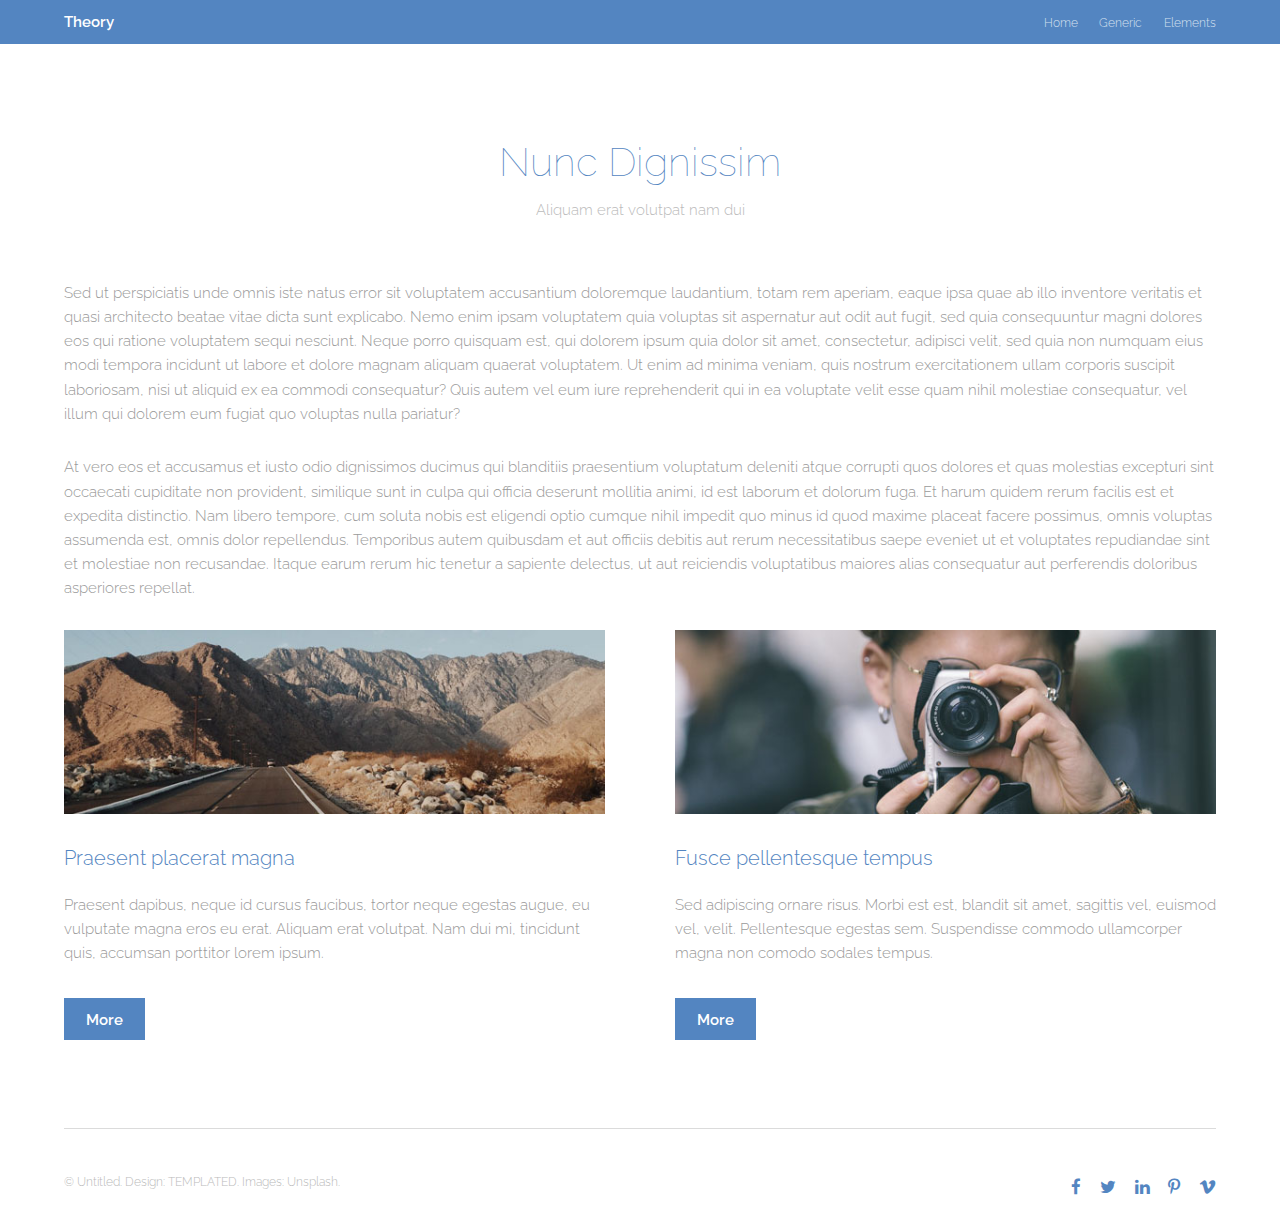
<file: generic.html>
<!DOCTYPE HTML>
<!--
	Theory by TEMPLATED
	templated.co @templatedco
	Released for free under the Creative Commons Attribution 3.0 license (templated.co/license)
-->
<html lang="en">
	<head>
		<title>Generic - Theory by TEMPLATED</title>
		<meta charset="utf-8" />
		<meta name="viewport" content="width=device-width, initial-scale=1" />
		<meta name="Description" content="Put your description here.">
		<link rel="stylesheet" href="assets/css/main.css" />
	</head>
	<body class="subpage">

		<!-- Header -->
			<header id="header">
				<div class="inner">
					<a href="index.html" class="logo">Theory</a>
					<nav id="nav">
						<a href="index.html">Home</a>
						<a href="generic.html">Generic</a>
						<a href="elements.html">Elements</a>
					</nav>
					<a href="#navPanel" class="navPanelToggle"><span class="fa fa-bars"></span></a>
				</div>
			</header>

		<!-- Three -->
			<section id="three" class="wrapper">
				<div class="inner">
					<header class="align-center">
						<h2>Nunc Dignissim</h2>
						<p>Aliquam erat volutpat nam dui </p>
					</header>
					<p>Sed ut perspiciatis unde omnis iste natus error sit voluptatem accusantium doloremque laudantium, totam rem aperiam, eaque ipsa quae ab illo inventore veritatis et quasi architecto beatae vitae dicta sunt explicabo. Nemo enim ipsam voluptatem quia voluptas sit aspernatur aut odit aut fugit, sed quia consequuntur magni dolores eos qui ratione voluptatem sequi nesciunt. Neque porro quisquam est, qui dolorem ipsum quia dolor sit amet, consectetur, adipisci velit, sed quia non numquam eius modi tempora incidunt ut labore et dolore magnam aliquam quaerat voluptatem. Ut enim ad minima veniam, quis nostrum exercitationem ullam corporis suscipit laboriosam, nisi ut aliquid ex ea commodi consequatur? Quis autem vel eum iure reprehenderit qui in ea voluptate velit esse quam nihil molestiae consequatur, vel illum qui dolorem eum fugiat quo voluptas nulla pariatur?</p>
					<p>At vero eos et accusamus et iusto odio dignissimos ducimus qui blanditiis praesentium voluptatum deleniti atque corrupti quos dolores et quas molestias excepturi sint occaecati cupiditate non provident, similique sunt in culpa qui officia deserunt mollitia animi, id est laborum et dolorum fuga. Et harum quidem rerum facilis est et expedita distinctio. Nam libero tempore, cum soluta nobis est eligendi optio cumque nihil impedit quo minus id quod maxime placeat facere possimus, omnis voluptas assumenda est, omnis dolor repellendus. Temporibus autem quibusdam et aut officiis debitis aut rerum necessitatibus saepe eveniet ut et voluptates repudiandae sint et molestiae non recusandae. Itaque earum rerum hic tenetur a sapiente delectus, ut aut reiciendis voluptatibus maiores alias consequatur aut perferendis doloribus asperiores repellat.</p>
					<div class="flex flex-2">
						<article>
							<div class="image fit">
								<img src="images/pic01.jpg" alt="Pic 01" />
							</div>
							<header>
								<h3>Praesent placerat magna</h3>
							</header>
							<p>Praesent dapibus, neque id cursus faucibus, tortor neque egestas augue, eu vulputate magna eros eu erat. Aliquam erat volutpat. Nam dui mi, tincidunt quis, accumsan porttitor lorem ipsum.</p>
							<footer>
								<a href="#" class="button special">More</a>
							</footer>
						</article>
						<article>
							<div class="image fit">
								<img src="images/pic02.jpg" alt="Pic 02" />
							</div>
							<header>
								<h3>Fusce pellentesque tempus</h3>
							</header>
							<p>Sed adipiscing ornare risus. Morbi est est, blandit sit amet, sagittis vel, euismod vel, velit. Pellentesque egestas sem. Suspendisse commodo ullamcorper magna non comodo sodales tempus.</p>
							<footer>
								<a href="#" class="button special">More</a>
							</footer>
						</article>
					</div>
				</div>
			</section>

		<!-- Footer -->
			<footer id="footer">
				<div class="inner">
					<div class="flex">
						<div class="copyright">
							&copy; Untitled. Design: <a href="https://templated.co">TEMPLATED</a>. Images: <a href="https://unsplash.com">Unsplash</a>.
						</div>
						<ul class="icons">
							<li><a href="#" class="icon fa-facebook"><span class="label">Facebook</span></a></li>
							<li><a href="#" class="icon fa-twitter"><span class="label">Twitter</span></a></li>
							<li><a href="#" class="icon fa-linkedin"><span class="label">linkedIn</span></a></li>
							<li><a href="#" class="icon fa-pinterest-p"><span class="label">Pinterest</span></a></li>
							<li><a href="#" class="icon fa-vimeo"><span class="label">Vimeo</span></a></li>
						</ul>
					</div>
				</div>
			</footer>

		<!-- Scripts -->
			<script src="assets/js/jquery.min.js"></script>
			<script src="assets/js/skel.min.js"></script>
			<script src="assets/js/util.js"></script>
			<script src="assets/js/main.js"></script>
			<script src="https://widget.battleforthenet.com/widget.js" async></script>

	</body>
</html>
</file>
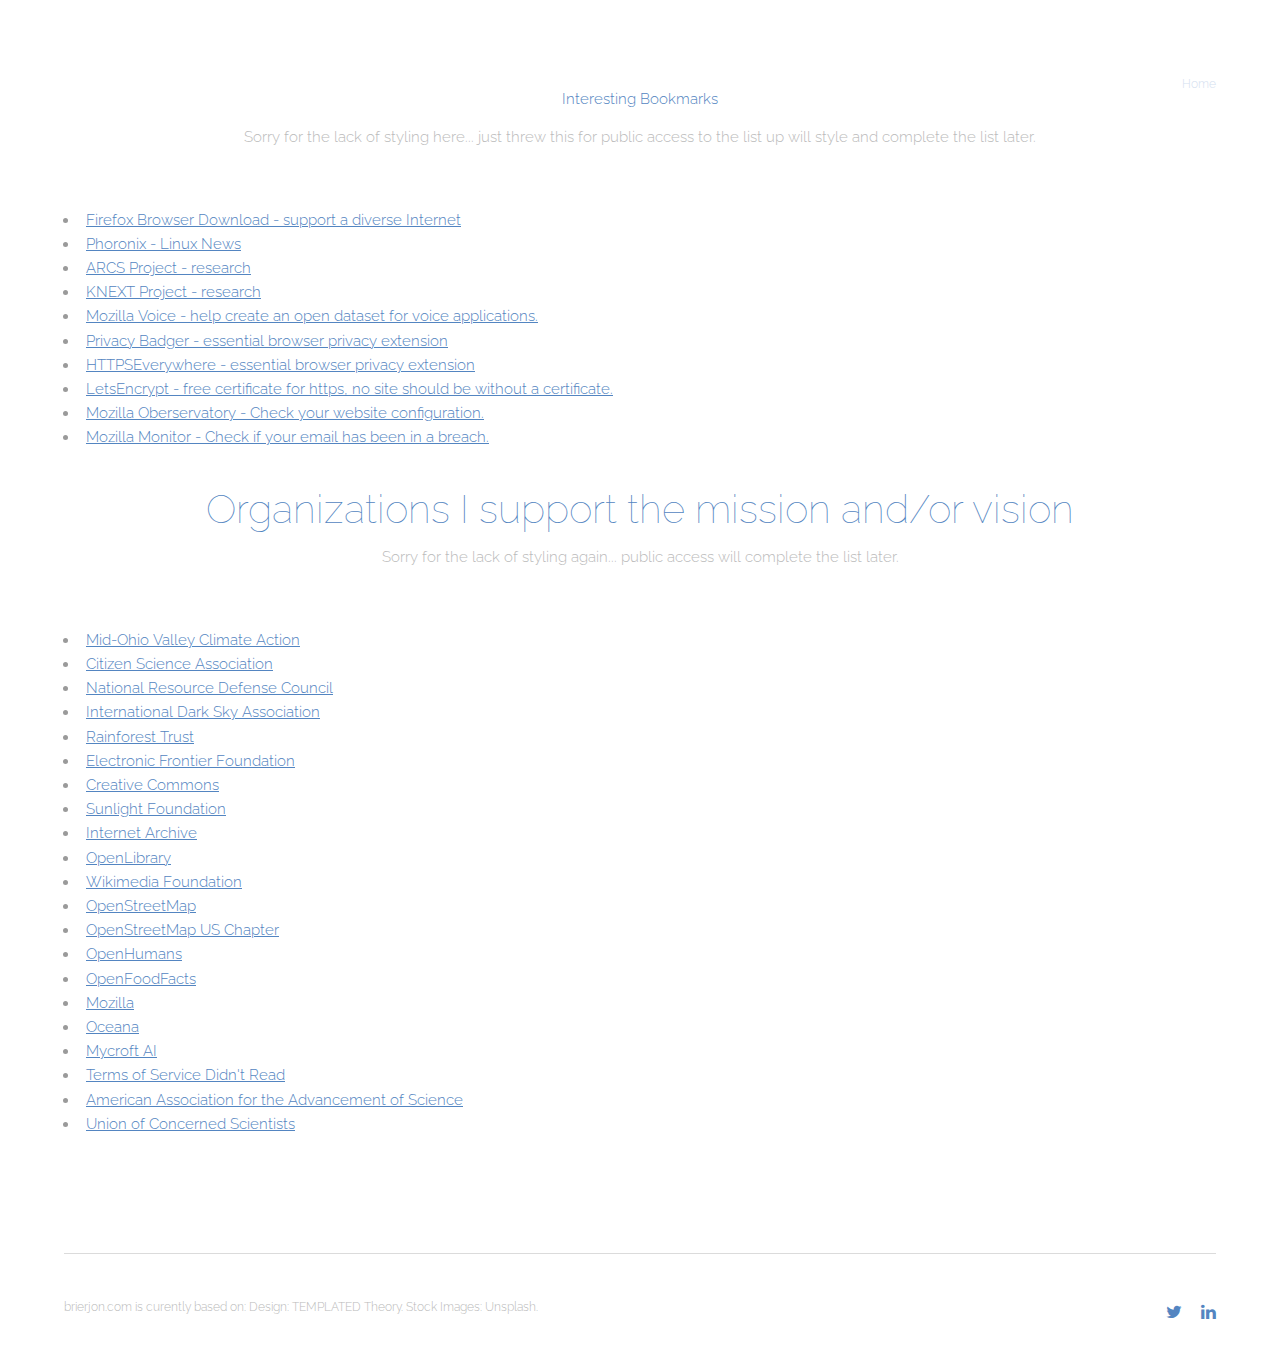
<file: publicbookmarks.html>
<!DOCTYPE HTML>
<!--
	Theory by TEMPLATED
	templated.co @templatedco
	Released for free under the Creative Commons Attribution 3.0 license (templated.co/license)
-->
<html lang="en">
	<head>
		<title>Jonathan Brier public bookmarks</title>
		<meta charset="utf-8" />
		<meta name="viewport" content="width=device-width, initial-scale=1" />
		<meta name="Description" content="A collection of interestings hyperlinks and organizations curated by Jonathan Brier.">
		<link rel="stylesheet" href="assets/css/main.css" />
		<link rel="canonical" href="https://temp.brierjon.com/publicbookmarks.html" />
	</head>
	<body>

		<!-- Header -->
			<header id="header">
				<div class="inner">
					<a href="index.html" class="logo">Theory</a>
					<nav id="nav">
						<a href="index.html">Home</a>
						<!-- <a href="generic.html">Generic</a> -->
						<!-- <a href="elements.html">Elements</a> -->
					</nav>
					<a href="#navPanel" class="navPanelToggle"><span class="fa fa-bars"></span></a>
				</div>
			</header>
      <section id="three" class="wrapper">
				<div class="inner">
					<header class="align-center">
						<h1> Interesting Bookmarks</h1>
						<p>Sorry for the lack of styling here... just threw this for public access to the list up will style and complete the list later.</p>
					</header>
          <ul>
          <li><a href="https://www.mozilla.org/firefox/">Firefox Browser Download - support a diverse Internet</a></li>
          <li><a href="https://www.phoronix.com">Phoronix - Linux News</a></li>
          <li><a href="https://medborgarforskning.se">ARCS Project - research</a></li>
	  <li><a href="https://knext.ischool.umd.edu/">KNEXT Project - research</a></li>
          <li><a href="https://voice.mozilla.org/">Mozilla Voice - help create an open dataset for voice applications.</a></li>
          <li><a href="https://www.eff.org/privacybadger">Privacy Badger - essential browser privacy extension</a></li>
          <li><a href="https://www.eff.org/https-everywhere">HTTPSEverywhere - essential browser privacy extension</a></li>
          <li><a href="https://letsencrypt.org">LetsEncrypt - free certificate for https, no site should be without a certificate.</a></li>
          <li><a href="https://observatory.mozilla.org">Mozilla Oberservatory - Check your website configuration.</a></li>
          <li><a href="https://monitor.firefox.com/">Mozilla Monitor - Check if your email has been in a breach.</a></li>
          <!-- <li><a href=""> </a></li> -->
        	</ul>
					<header class="align-center">
						<h2> Organizations I support the mission and/or vision</h2>
						<p>Sorry for the lack of styling again... public access will complete the list later.</p>
					</header>
          <ul>
		  				<li><a href="https://movclimateaction.org/">Mid-Ohio Valley Climate Action</a></li>
		  				<li><a href="https://citizenscience.org/">Citizen Science Association</a></li>
		  				<li><a href="https://www.nrdc.org/">National Resource Defense Council</a></li>
						<li><a href="https://www.darksky.org/">International Dark Sky Association</a></li>
						<li><a href="https://www.rainforesttrust.org/">Rainforest Trust</a></li>
						<li><a href="https://www.eff.org/">Electronic Frontier Foundation</a></li>
						<li><a href="https://creativecommons.org/">Creative Commons</a></li>
						<li><a href="https://sunlightfoundation.com/">Sunlight Foundation</a></li>
						<li><a href="https://archive.org/">Internet Archive</a></li>
						<li><a href="https://openlibrary.org/">OpenLibrary</a></li>
						<li><a href="https://wikimediafoundation.org/">Wikimedia Foundation</a></li>				
		  				<li><a href="https://www.openstreetmap.org/">OpenStreetMap</a></li>
		  				<li><a href="https://www.openstreetmap.us/">OpenStreetMap US Chapter</a></li>
						<li><a href="https://www.openhumans.org/">OpenHumans</a></li>
						<li><a href="https://world.openfoodfacts.org/">OpenFoodFacts</a></li>
						<li><a href="https://foundation.mozilla.org/">Mozilla</a></li>
						<li><a href="https://oceana.org/">Oceana</a></li>
						<li><a href="https://mycroft.ai/">Mycroft AI</a></li>
						<li><a href="https://tosdr.org/">Terms of Service Didn't Read</a></li>
		  				<li><a href="https://www.aaas.org/">American Association for the Advancement of Science</a></li>
		  				<li><a href="https://www.ucsusa.org/">Union of Concerned Scientists</a></li>
						<!-- <li><a href="">  </a></li> -->
        	</ul>
      </section>


      <!-- Footer -->
  			<footer id="footer">
  				<div class="inner">
  					<div class="flex">
  						<div class="copyright">
  							brierjon.com is curently based on: Design: <a href="https://templated.co/theory">TEMPLATED Theory</a>. Stock Images: <a href="https://unsplash.com">Unsplash</a>.
  						</div>
  						<ul class="icons">
  							<!-- <li><a href="#" class="icon fa-facebook"><span class="label">Facebook</span></a></li> -->
  							<li><a href="https://twitter.com/wolfgang8741" class="icon fa-twitter"><span class="label">Twitter</span></a></li>
  							<li><a href="https://www.linkedin.com/in/brierjon/" class="icon fa-linkedin"><span class="label">linkedIn</span></a></li>
  							<!-- <li><a href="#" class="icon fa-pinterest-p"><span class="label">Pinterest</span></a></li> -->
  							<!-- <li><a href="#" class="icon fa-vimeo"><span class="label">Vimeo</span></a></li> -->
  						</ul>
  					</div>
  				</div>
  			</footer>

      <!-- Scripts -->
				<script src="assets/js/jquery-3.4.1.min.js"></script>
				<script src="assets/js/jquery-migrate-3.4.0.min.js"></script>
        <script src="assets/js/skel.min.js"></script>
        <script src="assets/js/util.js"></script>
        <script src="assets/js/main.js"></script>	

    </body>
  </html>
</file>
<file: assets/css/main.css>
@charset "UTF-8";
@import url(font-awesome.min.css);
@import "https://fonts.googleapis.com/css?family=Raleway:100,300,600";

/*
	Theory by TEMPLATED
	templated.co @templatedco
	Released for free under the Creative Commons Attribution 3.0 license (templated.co/license)
*/

/* Reset */

	html, body, div, span, applet, object, iframe, h1, h2, h3, h4, h5, h6, p, blockquote, pre, a, abbr, acronym, address, big, cite, code, del, dfn, em, img, ins, kbd, q, s, samp, small, strike, strong, sub, sup, tt, var, b, u, i, center, dl, dt, dd, ol, ul, li, fieldset, form, label, legend, table, caption, tbody, tfoot, thead, tr, th, td, article, aside, canvas, details, embed, figure, figcaption, footer, header, hgroup, menu, nav, output, ruby, section, summary, time, mark, audio, video {
		margin: 0;
		padding: 0;
		border: 0;
		font-size: 100%;
		font: inherit;
		vertical-align: baseline;
	}

	article, aside, details, figcaption, figure, footer, header, hgroup, menu, nav, section {
		display: block;
	}

	body {
		line-height: 1;
	}

	ol, ul {
		list-style: none;
	}

	blockquote, q {
		quotes: none;
	}

	blockquote:before, blockquote:after, q:before, q:after {
		content: '';
		content: none;
	}

	table {
		border-collapse: collapse;
		border-spacing: 0;
	}

	body {
		-webkit-text-size-adjust: none;
	}

/* Box Model */

	*, *:before, *:after {
		-moz-box-sizing: border-box;
		-webkit-box-sizing: border-box;
		box-sizing: border-box;
	}

/* Containers */

	.container {
		margin-left: auto;
		margin-right: auto;
	}

	.container.\31 25\25 {
		width: 100%;
		max-width: 100em;
		min-width: 80em;
	}

	.container.\37 5\25 {
		width: 60em;
	}

	.container.\35 0\25 {
		width: 40em;
	}

	.container.\32 5\25 {
		width: 20em;
	}

	.container {
		width: 80em;
	}

	@media screen and (max-width: 1680px) {

		.container.\31 25\25 {
			width: 100%;
			max-width: 100em;
			min-width: 80em;
		}

		.container.\37 5\25 {
			width: 60em;
		}

		.container.\35 0\25 {
			width: 40em;
		}

		.container.\32 5\25 {
			width: 20em;
		}

		.container {
			width: 80em;
		}

	}

	@media screen and (max-width: 1280px) {

		.container.\31 25\25 {
			width: 100%;
			max-width: 81.25em;
			min-width: 65em;
		}

		.container.\37 5\25 {
			width: 48.75em;
		}

		.container.\35 0\25 {
			width: 32.5em;
		}

		.container.\32 5\25 {
			width: 16.25em;
		}

		.container {
			width: 65em;
		}

	}

	@media screen and (max-width: 980px) {

		.container.\31 25\25 {
			width: 100%;
			max-width: 112.5%;
			min-width: 90%;
		}

		.container.\37 5\25 {
			width: 67.5%;
		}

		.container.\35 0\25 {
			width: 45%;
		}

		.container.\32 5\25 {
			width: 22.5%;
		}

		.container {
			width: 90%;
		}

	}

	@media screen and (max-width: 736px) {

		.container.\31 25\25 {
			width: 100%;
			max-width: 112.5%;
			min-width: 90%;
		}

		.container.\37 5\25 {
			width: 67.5%;
		}

		.container.\35 0\25 {
			width: 45%;
		}

		.container.\32 5\25 {
			width: 22.5%;
		}

		.container {
			width: 90% !important;
		}

	}

	@media screen and (max-width: 480px) {

		.container.\31 25\25 {
			width: 100%;
			max-width: 112.5%;
			min-width: 90%;
		}

		.container.\37 5\25 {
			width: 67.5%;
		}

		.container.\35 0\25 {
			width: 45%;
		}

		.container.\32 5\25 {
			width: 22.5%;
		}

		.container {
			width: 90% !important;
		}

	}

/* Grid */

	.row {
		border-bottom: solid 1px transparent;
		-moz-box-sizing: border-box;
		-webkit-box-sizing: border-box;
		box-sizing: border-box;
	}

	.row > * {
		float: left;
		-moz-box-sizing: border-box;
		-webkit-box-sizing: border-box;
		box-sizing: border-box;
	}

	.row:after, .row:before {
		content: '';
		display: block;
		clear: both;
		height: 0;
	}

	.row.uniform > * > :first-child {
		margin-top: 0;
	}

	.row.uniform > * > :last-child {
		margin-bottom: 0;
	}

	.row.\30 \25 > * {
		padding: 0 0 0 0em;
	}

	.row.\30 \25 {
		margin: 0 0 -1px 0em;
	}

	.row.uniform.\30 \25 > * {
		padding: 0em 0 0 0em;
	}

	.row.uniform.\30 \25 {
		margin: 0em 0 -1px 0em;
	}

	.row > * {
		padding: 0 0 0 2em;
	}

	.row {
		margin: 0 0 -1px -2em;
	}

	.row.uniform > * {
		padding: 2em 0 0 2em;
	}

	.row.uniform {
		margin: -2em 0 -1px -2em;
	}

	.row.\32 00\25 > * {
		padding: 0 0 0 4em;
	}

	.row.\32 00\25 {
		margin: 0 0 -1px -4em;
	}

	.row.uniform.\32 00\25 > * {
		padding: 4em 0 0 4em;
	}

	.row.uniform.\32 00\25 {
		margin: -4em 0 -1px -4em;
	}

	.row.\31 50\25 > * {
		padding: 0 0 0 3em;
	}

	.row.\31 50\25 {
		margin: 0 0 -1px -3em;
	}

	.row.uniform.\31 50\25 > * {
		padding: 3em 0 0 3em;
	}

	.row.uniform.\31 50\25 {
		margin: -3em 0 -1px -3em;
	}

	.row.\35 0\25 > * {
		padding: 0 0 0 1em;
	}

	.row.\35 0\25 {
		margin: 0 0 -1px -1em;
	}

	.row.uniform.\35 0\25 > * {
		padding: 1em 0 0 1em;
	}

	.row.uniform.\35 0\25 {
		margin: -1em 0 -1px -1em;
	}

	.row.\32 5\25 > * {
		padding: 0 0 0 0.5em;
	}

	.row.\32 5\25 {
		margin: 0 0 -1px -0.5em;
	}

	.row.uniform.\32 5\25 > * {
		padding: 0.5em 0 0 0.5em;
	}

	.row.uniform.\32 5\25 {
		margin: -0.5em 0 -1px -0.5em;
	}

	.\31 2u, .\31 2u\24 {
		width: 100%;
		clear: none;
		margin-left: 0;
	}

	.\31 1u, .\31 1u\24 {
		width: 91.6666666667%;
		clear: none;
		margin-left: 0;
	}

	.\31 0u, .\31 0u\24 {
		width: 83.3333333333%;
		clear: none;
		margin-left: 0;
	}

	.\39 u, .\39 u\24 {
		width: 75%;
		clear: none;
		margin-left: 0;
	}

	.\38 u, .\38 u\24 {
		width: 66.6666666667%;
		clear: none;
		margin-left: 0;
	}

	.\37 u, .\37 u\24 {
		width: 58.3333333333%;
		clear: none;
		margin-left: 0;
	}

	.\36 u, .\36 u\24 {
		width: 50%;
		clear: none;
		margin-left: 0;
	}

	.\35 u, .\35 u\24 {
		width: 41.6666666667%;
		clear: none;
		margin-left: 0;
	}

	.\34 u, .\34 u\24 {
		width: 33.3333333333%;
		clear: none;
		margin-left: 0;
	}

	.\33 u, .\33 u\24 {
		width: 25%;
		clear: none;
		margin-left: 0;
	}

	.\32 u, .\32 u\24 {
		width: 16.6666666667%;
		clear: none;
		margin-left: 0;
	}

	.\31 u, .\31 u\24 {
		width: 8.3333333333%;
		clear: none;
		margin-left: 0;
	}

	.\31 2u\24 + *,
	.\31 1u\24 + *,
	.\31 0u\24 + *,
	.\39 u\24 + *,
	.\38 u\24 + *,
	.\37 u\24 + *,
	.\36 u\24 + *,
	.\35 u\24 + *,
	.\34 u\24 + *,
	.\33 u\24 + *,
	.\32 u\24 + *,
	.\31 u\24 + * {
		clear: left;
	}

	.\-11u {
		margin-left: 91.66667%;
	}

	.\-10u {
		margin-left: 83.33333%;
	}

	.\-9u {
		margin-left: 75%;
	}

	.\-8u {
		margin-left: 66.66667%;
	}

	.\-7u {
		margin-left: 58.33333%;
	}

	.\-6u {
		margin-left: 50%;
	}

	.\-5u {
		margin-left: 41.66667%;
	}

	.\-4u {
		margin-left: 33.33333%;
	}

	.\-3u {
		margin-left: 25%;
	}

	.\-2u {
		margin-left: 16.66667%;
	}

	.\-1u {
		margin-left: 8.33333%;
	}

	@media screen and (max-width: 1680px) {

		.row > * {
			padding: 0 0 0 2em;
		}

		.row {
			margin: 0 0 -1px -2em;
		}

		.row.uniform > * {
			padding: 2em 0 0 2em;
		}

		.row.uniform {
			margin: -2em 0 -1px -2em;
		}

		.row.\32 00\25 > * {
			padding: 0 0 0 4em;
		}

		.row.\32 00\25 {
			margin: 0 0 -1px -4em;
		}

		.row.uniform.\32 00\25 > * {
			padding: 4em 0 0 4em;
		}

		.row.uniform.\32 00\25 {
			margin: -4em 0 -1px -4em;
		}

		.row.\31 50\25 > * {
			padding: 0 0 0 3em;
		}

		.row.\31 50\25 {
			margin: 0 0 -1px -3em;
		}

		.row.uniform.\31 50\25 > * {
			padding: 3em 0 0 3em;
		}

		.row.uniform.\31 50\25 {
			margin: -3em 0 -1px -3em;
		}

		.row.\35 0\25 > * {
			padding: 0 0 0 1em;
		}

		.row.\35 0\25 {
			margin: 0 0 -1px -1em;
		}

		.row.uniform.\35 0\25 > * {
			padding: 1em 0 0 1em;
		}

		.row.uniform.\35 0\25 {
			margin: -1em 0 -1px -1em;
		}

		.row.\32 5\25 > * {
			padding: 0 0 0 0.5em;
		}

		.row.\32 5\25 {
			margin: 0 0 -1px -0.5em;
		}

		.row.uniform.\32 5\25 > * {
			padding: 0.5em 0 0 0.5em;
		}

		.row.uniform.\32 5\25 {
			margin: -0.5em 0 -1px -0.5em;
		}

		.\31 2u\28xlarge\29, .\31 2u\24\28xlarge\29 {
			width: 100%;
			clear: none;
			margin-left: 0;
		}

		.\31 1u\28xlarge\29, .\31 1u\24\28xlarge\29 {
			width: 91.6666666667%;
			clear: none;
			margin-left: 0;
		}

		.\31 0u\28xlarge\29, .\31 0u\24\28xlarge\29 {
			width: 83.3333333333%;
			clear: none;
			margin-left: 0;
		}

		.\39 u\28xlarge\29, .\39 u\24\28xlarge\29 {
			width: 75%;
			clear: none;
			margin-left: 0;
		}

		.\38 u\28xlarge\29, .\38 u\24\28xlarge\29 {
			width: 66.6666666667%;
			clear: none;
			margin-left: 0;
		}

		.\37 u\28xlarge\29, .\37 u\24\28xlarge\29 {
			width: 58.3333333333%;
			clear: none;
			margin-left: 0;
		}

		.\36 u\28xlarge\29, .\36 u\24\28xlarge\29 {
			width: 50%;
			clear: none;
			margin-left: 0;
		}

		.\35 u\28xlarge\29, .\35 u\24\28xlarge\29 {
			width: 41.6666666667%;
			clear: none;
			margin-left: 0;
		}

		.\34 u\28xlarge\29, .\34 u\24\28xlarge\29 {
			width: 33.3333333333%;
			clear: none;
			margin-left: 0;
		}

		.\33 u\28xlarge\29, .\33 u\24\28xlarge\29 {
			width: 25%;
			clear: none;
			margin-left: 0;
		}

		.\32 u\28xlarge\29, .\32 u\24\28xlarge\29 {
			width: 16.6666666667%;
			clear: none;
			margin-left: 0;
		}

		.\31 u\28xlarge\29, .\31 u\24\28xlarge\29 {
			width: 8.3333333333%;
			clear: none;
			margin-left: 0;
		}

		.\31 2u\24\28xlarge\29 + *,
		.\31 1u\24\28xlarge\29 + *,
		.\31 0u\24\28xlarge\29 + *,
		.\39 u\24\28xlarge\29 + *,
		.\38 u\24\28xlarge\29 + *,
		.\37 u\24\28xlarge\29 + *,
		.\36 u\24\28xlarge\29 + *,
		.\35 u\24\28xlarge\29 + *,
		.\34 u\24\28xlarge\29 + *,
		.\33 u\24\28xlarge\29 + *,
		.\32 u\24\28xlarge\29 + *,
		.\31 u\24\28xlarge\29 + * {
			clear: left;
		}

		.\-11u\28xlarge\29 {
			margin-left: 91.66667%;
		}

		.\-10u\28xlarge\29 {
			margin-left: 83.33333%;
		}

		.\-9u\28xlarge\29 {
			margin-left: 75%;
		}

		.\-8u\28xlarge\29 {
			margin-left: 66.66667%;
		}

		.\-7u\28xlarge\29 {
			margin-left: 58.33333%;
		}

		.\-6u\28xlarge\29 {
			margin-left: 50%;
		}

		.\-5u\28xlarge\29 {
			margin-left: 41.66667%;
		}

		.\-4u\28xlarge\29 {
			margin-left: 33.33333%;
		}

		.\-3u\28xlarge\29 {
			margin-left: 25%;
		}

		.\-2u\28xlarge\29 {
			margin-left: 16.66667%;
		}

		.\-1u\28xlarge\29 {
			margin-left: 8.33333%;
		}

	}

	@media screen and (max-width: 1280px) {

		.row > * {
			padding: 0 0 0 1.5em;
		}

		.row {
			margin: 0 0 -1px -1.5em;
		}

		.row.uniform > * {
			padding: 1.5em 0 0 1.5em;
		}

		.row.uniform {
			margin: -1.5em 0 -1px -1.5em;
		}

		.row.\32 00\25 > * {
			padding: 0 0 0 3em;
		}

		.row.\32 00\25 {
			margin: 0 0 -1px -3em;
		}

		.row.uniform.\32 00\25 > * {
			padding: 3em 0 0 3em;
		}

		.row.uniform.\32 00\25 {
			margin: -3em 0 -1px -3em;
		}

		.row.\31 50\25 > * {
			padding: 0 0 0 2.25em;
		}

		.row.\31 50\25 {
			margin: 0 0 -1px -2.25em;
		}

		.row.uniform.\31 50\25 > * {
			padding: 2.25em 0 0 2.25em;
		}

		.row.uniform.\31 50\25 {
			margin: -2.25em 0 -1px -2.25em;
		}

		.row.\35 0\25 > * {
			padding: 0 0 0 0.75em;
		}

		.row.\35 0\25 {
			margin: 0 0 -1px -0.75em;
		}

		.row.uniform.\35 0\25 > * {
			padding: 0.75em 0 0 0.75em;
		}

		.row.uniform.\35 0\25 {
			margin: -0.75em 0 -1px -0.75em;
		}

		.row.\32 5\25 > * {
			padding: 0 0 0 0.375em;
		}

		.row.\32 5\25 {
			margin: 0 0 -1px -0.375em;
		}

		.row.uniform.\32 5\25 > * {
			padding: 0.375em 0 0 0.375em;
		}

		.row.uniform.\32 5\25 {
			margin: -0.375em 0 -1px -0.375em;
		}

		.\31 2u\28large\29, .\31 2u\24\28large\29 {
			width: 100%;
			clear: none;
			margin-left: 0;
		}

		.\31 1u\28large\29, .\31 1u\24\28large\29 {
			width: 91.6666666667%;
			clear: none;
			margin-left: 0;
		}

		.\31 0u\28large\29, .\31 0u\24\28large\29 {
			width: 83.3333333333%;
			clear: none;
			margin-left: 0;
		}

		.\39 u\28large\29, .\39 u\24\28large\29 {
			width: 75%;
			clear: none;
			margin-left: 0;
		}

		.\38 u\28large\29, .\38 u\24\28large\29 {
			width: 66.6666666667%;
			clear: none;
			margin-left: 0;
		}

		.\37 u\28large\29, .\37 u\24\28large\29 {
			width: 58.3333333333%;
			clear: none;
			margin-left: 0;
		}

		.\36 u\28large\29, .\36 u\24\28large\29 {
			width: 50%;
			clear: none;
			margin-left: 0;
		}

		.\35 u\28large\29, .\35 u\24\28large\29 {
			width: 41.6666666667%;
			clear: none;
			margin-left: 0;
		}

		.\34 u\28large\29, .\34 u\24\28large\29 {
			width: 33.3333333333%;
			clear: none;
			margin-left: 0;
		}

		.\33 u\28large\29, .\33 u\24\28large\29 {
			width: 25%;
			clear: none;
			margin-left: 0;
		}

		.\32 u\28large\29, .\32 u\24\28large\29 {
			width: 16.6666666667%;
			clear: none;
			margin-left: 0;
		}

		.\31 u\28large\29, .\31 u\24\28large\29 {
			width: 8.3333333333%;
			clear: none;
			margin-left: 0;
		}

		.\31 2u\24\28large\29 + *,
		.\31 1u\24\28large\29 + *,
		.\31 0u\24\28large\29 + *,
		.\39 u\24\28large\29 + *,
		.\38 u\24\28large\29 + *,
		.\37 u\24\28large\29 + *,
		.\36 u\24\28large\29 + *,
		.\35 u\24\28large\29 + *,
		.\34 u\24\28large\29 + *,
		.\33 u\24\28large\29 + *,
		.\32 u\24\28large\29 + *,
		.\31 u\24\28large\29 + * {
			clear: left;
		}

		.\-11u\28large\29 {
			margin-left: 91.66667%;
		}

		.\-10u\28large\29 {
			margin-left: 83.33333%;
		}

		.\-9u\28large\29 {
			margin-left: 75%;
		}

		.\-8u\28large\29 {
			margin-left: 66.66667%;
		}

		.\-7u\28large\29 {
			margin-left: 58.33333%;
		}

		.\-6u\28large\29 {
			margin-left: 50%;
		}

		.\-5u\28large\29 {
			margin-left: 41.66667%;
		}

		.\-4u\28large\29 {
			margin-left: 33.33333%;
		}

		.\-3u\28large\29 {
			margin-left: 25%;
		}

		.\-2u\28large\29 {
			margin-left: 16.66667%;
		}

		.\-1u\28large\29 {
			margin-left: 8.33333%;
		}

	}

	@media screen and (max-width: 980px) {

		.row > * {
			padding: 0 0 0 1.5em;
		}

		.row {
			margin: 0 0 -1px -1.5em;
		}

		.row.uniform > * {
			padding: 1.5em 0 0 1.5em;
		}

		.row.uniform {
			margin: -1.5em 0 -1px -1.5em;
		}

		.row.\32 00\25 > * {
			padding: 0 0 0 3em;
		}

		.row.\32 00\25 {
			margin: 0 0 -1px -3em;
		}

		.row.uniform.\32 00\25 > * {
			padding: 3em 0 0 3em;
		}

		.row.uniform.\32 00\25 {
			margin: -3em 0 -1px -3em;
		}

		.row.\31 50\25 > * {
			padding: 0 0 0 2.25em;
		}

		.row.\31 50\25 {
			margin: 0 0 -1px -2.25em;
		}

		.row.uniform.\31 50\25 > * {
			padding: 2.25em 0 0 2.25em;
		}

		.row.uniform.\31 50\25 {
			margin: -2.25em 0 -1px -2.25em;
		}

		.row.\35 0\25 > * {
			padding: 0 0 0 0.75em;
		}

		.row.\35 0\25 {
			margin: 0 0 -1px -0.75em;
		}

		.row.uniform.\35 0\25 > * {
			padding: 0.75em 0 0 0.75em;
		}

		.row.uniform.\35 0\25 {
			margin: -0.75em 0 -1px -0.75em;
		}

		.row.\32 5\25 > * {
			padding: 0 0 0 0.375em;
		}

		.row.\32 5\25 {
			margin: 0 0 -1px -0.375em;
		}

		.row.uniform.\32 5\25 > * {
			padding: 0.375em 0 0 0.375em;
		}

		.row.uniform.\32 5\25 {
			margin: -0.375em 0 -1px -0.375em;
		}

		.\31 2u\28medium\29, .\31 2u\24\28medium\29 {
			width: 100%;
			clear: none;
			margin-left: 0;
		}

		.\31 1u\28medium\29, .\31 1u\24\28medium\29 {
			width: 91.6666666667%;
			clear: none;
			margin-left: 0;
		}

		.\31 0u\28medium\29, .\31 0u\24\28medium\29 {
			width: 83.3333333333%;
			clear: none;
			margin-left: 0;
		}

		.\39 u\28medium\29, .\39 u\24\28medium\29 {
			width: 75%;
			clear: none;
			margin-left: 0;
		}

		.\38 u\28medium\29, .\38 u\24\28medium\29 {
			width: 66.6666666667%;
			clear: none;
			margin-left: 0;
		}

		.\37 u\28medium\29, .\37 u\24\28medium\29 {
			width: 58.3333333333%;
			clear: none;
			margin-left: 0;
		}

		.\36 u\28medium\29, .\36 u\24\28medium\29 {
			width: 50%;
			clear: none;
			margin-left: 0;
		}

		.\35 u\28medium\29, .\35 u\24\28medium\29 {
			width: 41.6666666667%;
			clear: none;
			margin-left: 0;
		}

		.\34 u\28medium\29, .\34 u\24\28medium\29 {
			width: 33.3333333333%;
			clear: none;
			margin-left: 0;
		}

		.\33 u\28medium\29, .\33 u\24\28medium\29 {
			width: 25%;
			clear: none;
			margin-left: 0;
		}

		.\32 u\28medium\29, .\32 u\24\28medium\29 {
			width: 16.6666666667%;
			clear: none;
			margin-left: 0;
		}

		.\31 u\28medium\29, .\31 u\24\28medium\29 {
			width: 8.3333333333%;
			clear: none;
			margin-left: 0;
		}

		.\31 2u\24\28medium\29 + *,
		.\31 1u\24\28medium\29 + *,
		.\31 0u\24\28medium\29 + *,
		.\39 u\24\28medium\29 + *,
		.\38 u\24\28medium\29 + *,
		.\37 u\24\28medium\29 + *,
		.\36 u\24\28medium\29 + *,
		.\35 u\24\28medium\29 + *,
		.\34 u\24\28medium\29 + *,
		.\33 u\24\28medium\29 + *,
		.\32 u\24\28medium\29 + *,
		.\31 u\24\28medium\29 + * {
			clear: left;
		}

		.\-11u\28medium\29 {
			margin-left: 91.66667%;
		}

		.\-10u\28medium\29 {
			margin-left: 83.33333%;
		}

		.\-9u\28medium\29 {
			margin-left: 75%;
		}

		.\-8u\28medium\29 {
			margin-left: 66.66667%;
		}

		.\-7u\28medium\29 {
			margin-left: 58.33333%;
		}

		.\-6u\28medium\29 {
			margin-left: 50%;
		}

		.\-5u\28medium\29 {
			margin-left: 41.66667%;
		}

		.\-4u\28medium\29 {
			margin-left: 33.33333%;
		}

		.\-3u\28medium\29 {
			margin-left: 25%;
		}

		.\-2u\28medium\29 {
			margin-left: 16.66667%;
		}

		.\-1u\28medium\29 {
			margin-left: 8.33333%;
		}

	}

	@media screen and (max-width: 736px) {

		.row > * {
			padding: 0 0 0 1.25em;
		}

		.row {
			margin: 0 0 -1px -1.25em;
		}

		.row.uniform > * {
			padding: 1.25em 0 0 1.25em;
		}

		.row.uniform {
			margin: -1.25em 0 -1px -1.25em;
		}

		.row.\32 00\25 > * {
			padding: 0 0 0 2.5em;
		}

		.row.\32 00\25 {
			margin: 0 0 -1px -2.5em;
		}

		.row.uniform.\32 00\25 > * {
			padding: 2.5em 0 0 2.5em;
		}

		.row.uniform.\32 00\25 {
			margin: -2.5em 0 -1px -2.5em;
		}

		.row.\31 50\25 > * {
			padding: 0 0 0 1.875em;
		}

		.row.\31 50\25 {
			margin: 0 0 -1px -1.875em;
		}

		.row.uniform.\31 50\25 > * {
			padding: 1.875em 0 0 1.875em;
		}

		.row.uniform.\31 50\25 {
			margin: -1.875em 0 -1px -1.875em;
		}

		.row.\35 0\25 > * {
			padding: 0 0 0 0.625em;
		}

		.row.\35 0\25 {
			margin: 0 0 -1px -0.625em;
		}

		.row.uniform.\35 0\25 > * {
			padding: 0.625em 0 0 0.625em;
		}

		.row.uniform.\35 0\25 {
			margin: -0.625em 0 -1px -0.625em;
		}

		.row.\32 5\25 > * {
			padding: 0 0 0 0.3125em;
		}

		.row.\32 5\25 {
			margin: 0 0 -1px -0.3125em;
		}

		.row.uniform.\32 5\25 > * {
			padding: 0.3125em 0 0 0.3125em;
		}

		.row.uniform.\32 5\25 {
			margin: -0.3125em 0 -1px -0.3125em;
		}

		.\31 2u\28small\29, .\31 2u\24\28small\29 {
			width: 100%;
			clear: none;
			margin-left: 0;
		}

		.\31 1u\28small\29, .\31 1u\24\28small\29 {
			width: 91.6666666667%;
			clear: none;
			margin-left: 0;
		}

		.\31 0u\28small\29, .\31 0u\24\28small\29 {
			width: 83.3333333333%;
			clear: none;
			margin-left: 0;
		}

		.\39 u\28small\29, .\39 u\24\28small\29 {
			width: 75%;
			clear: none;
			margin-left: 0;
		}

		.\38 u\28small\29, .\38 u\24\28small\29 {
			width: 66.6666666667%;
			clear: none;
			margin-left: 0;
		}

		.\37 u\28small\29, .\37 u\24\28small\29 {
			width: 58.3333333333%;
			clear: none;
			margin-left: 0;
		}

		.\36 u\28small\29, .\36 u\24\28small\29 {
			width: 50%;
			clear: none;
			margin-left: 0;
		}

		.\35 u\28small\29, .\35 u\24\28small\29 {
			width: 41.6666666667%;
			clear: none;
			margin-left: 0;
		}

		.\34 u\28small\29, .\34 u\24\28small\29 {
			width: 33.3333333333%;
			clear: none;
			margin-left: 0;
		}

		.\33 u\28small\29, .\33 u\24\28small\29 {
			width: 25%;
			clear: none;
			margin-left: 0;
		}

		.\32 u\28small\29, .\32 u\24\28small\29 {
			width: 16.6666666667%;
			clear: none;
			margin-left: 0;
		}

		.\31 u\28small\29, .\31 u\24\28small\29 {
			width: 8.3333333333%;
			clear: none;
			margin-left: 0;
		}

		.\31 2u\24\28small\29 + *,
		.\31 1u\24\28small\29 + *,
		.\31 0u\24\28small\29 + *,
		.\39 u\24\28small\29 + *,
		.\38 u\24\28small\29 + *,
		.\37 u\24\28small\29 + *,
		.\36 u\24\28small\29 + *,
		.\35 u\24\28small\29 + *,
		.\34 u\24\28small\29 + *,
		.\33 u\24\28small\29 + *,
		.\32 u\24\28small\29 + *,
		.\31 u\24\28small\29 + * {
			clear: left;
		}

		.\-11u\28small\29 {
			margin-left: 91.66667%;
		}

		.\-10u\28small\29 {
			margin-left: 83.33333%;
		}

		.\-9u\28small\29 {
			margin-left: 75%;
		}

		.\-8u\28small\29 {
			margin-left: 66.66667%;
		}

		.\-7u\28small\29 {
			margin-left: 58.33333%;
		}

		.\-6u\28small\29 {
			margin-left: 50%;
		}

		.\-5u\28small\29 {
			margin-left: 41.66667%;
		}

		.\-4u\28small\29 {
			margin-left: 33.33333%;
		}

		.\-3u\28small\29 {
			margin-left: 25%;
		}

		.\-2u\28small\29 {
			margin-left: 16.66667%;
		}

		.\-1u\28small\29 {
			margin-left: 8.33333%;
		}

	}

	@media screen and (max-width: 480px) {

		.row > * {
			padding: 0 0 0 1.25em;
		}

		.row {
			margin: 0 0 -1px -1.25em;
		}

		.row.uniform > * {
			padding: 1.25em 0 0 1.25em;
		}

		.row.uniform {
			margin: -1.25em 0 -1px -1.25em;
		}

		.row.\32 00\25 > * {
			padding: 0 0 0 2.5em;
		}

		.row.\32 00\25 {
			margin: 0 0 -1px -2.5em;
		}

		.row.uniform.\32 00\25 > * {
			padding: 2.5em 0 0 2.5em;
		}

		.row.uniform.\32 00\25 {
			margin: -2.5em 0 -1px -2.5em;
		}

		.row.\31 50\25 > * {
			padding: 0 0 0 1.875em;
		}

		.row.\31 50\25 {
			margin: 0 0 -1px -1.875em;
		}

		.row.uniform.\31 50\25 > * {
			padding: 1.875em 0 0 1.875em;
		}

		.row.uniform.\31 50\25 {
			margin: -1.875em 0 -1px -1.875em;
		}

		.row.\35 0\25 > * {
			padding: 0 0 0 0.625em;
		}

		.row.\35 0\25 {
			margin: 0 0 -1px -0.625em;
		}

		.row.uniform.\35 0\25 > * {
			padding: 0.625em 0 0 0.625em;
		}

		.row.uniform.\35 0\25 {
			margin: -0.625em 0 -1px -0.625em;
		}

		.row.\32 5\25 > * {
			padding: 0 0 0 0.3125em;
		}

		.row.\32 5\25 {
			margin: 0 0 -1px -0.3125em;
		}

		.row.uniform.\32 5\25 > * {
			padding: 0.3125em 0 0 0.3125em;
		}

		.row.uniform.\32 5\25 {
			margin: -0.3125em 0 -1px -0.3125em;
		}

		.\31 2u\28xsmall\29, .\31 2u\24\28xsmall\29 {
			width: 100%;
			clear: none;
			margin-left: 0;
		}

		.\31 1u\28xsmall\29, .\31 1u\24\28xsmall\29 {
			width: 91.6666666667%;
			clear: none;
			margin-left: 0;
		}

		.\31 0u\28xsmall\29, .\31 0u\24\28xsmall\29 {
			width: 83.3333333333%;
			clear: none;
			margin-left: 0;
		}

		.\39 u\28xsmall\29, .\39 u\24\28xsmall\29 {
			width: 75%;
			clear: none;
			margin-left: 0;
		}

		.\38 u\28xsmall\29, .\38 u\24\28xsmall\29 {
			width: 66.6666666667%;
			clear: none;
			margin-left: 0;
		}

		.\37 u\28xsmall\29, .\37 u\24\28xsmall\29 {
			width: 58.3333333333%;
			clear: none;
			margin-left: 0;
		}

		.\36 u\28xsmall\29, .\36 u\24\28xsmall\29 {
			width: 50%;
			clear: none;
			margin-left: 0;
		}

		.\35 u\28xsmall\29, .\35 u\24\28xsmall\29 {
			width: 41.6666666667%;
			clear: none;
			margin-left: 0;
		}

		.\34 u\28xsmall\29, .\34 u\24\28xsmall\29 {
			width: 33.3333333333%;
			clear: none;
			margin-left: 0;
		}

		.\33 u\28xsmall\29, .\33 u\24\28xsmall\29 {
			width: 25%;
			clear: none;
			margin-left: 0;
		}

		.\32 u\28xsmall\29, .\32 u\24\28xsmall\29 {
			width: 16.6666666667%;
			clear: none;
			margin-left: 0;
		}

		.\31 u\28xsmall\29, .\31 u\24\28xsmall\29 {
			width: 8.3333333333%;
			clear: none;
			margin-left: 0;
		}

		.\31 2u\24\28xsmall\29 + *,
		.\31 1u\24\28xsmall\29 + *,
		.\31 0u\24\28xsmall\29 + *,
		.\39 u\24\28xsmall\29 + *,
		.\38 u\24\28xsmall\29 + *,
		.\37 u\24\28xsmall\29 + *,
		.\36 u\24\28xsmall\29 + *,
		.\35 u\24\28xsmall\29 + *,
		.\34 u\24\28xsmall\29 + *,
		.\33 u\24\28xsmall\29 + *,
		.\32 u\24\28xsmall\29 + *,
		.\31 u\24\28xsmall\29 + * {
			clear: left;
		}

		.\-11u\28xsmall\29 {
			margin-left: 91.66667%;
		}

		.\-10u\28xsmall\29 {
			margin-left: 83.33333%;
		}

		.\-9u\28xsmall\29 {
			margin-left: 75%;
		}

		.\-8u\28xsmall\29 {
			margin-left: 66.66667%;
		}

		.\-7u\28xsmall\29 {
			margin-left: 58.33333%;
		}

		.\-6u\28xsmall\29 {
			margin-left: 50%;
		}

		.\-5u\28xsmall\29 {
			margin-left: 41.66667%;
		}

		.\-4u\28xsmall\29 {
			margin-left: 33.33333%;
		}

		.\-3u\28xsmall\29 {
			margin-left: 25%;
		}

		.\-2u\28xsmall\29 {
			margin-left: 16.66667%;
		}

		.\-1u\28xsmall\29 {
			margin-left: 8.33333%;
		}

	}

/* Basic */

	@-ms-viewport {
		width: device-width;
	}

	body {
		-ms-overflow-style: scrollbar;
	}

	@media screen and (max-width: 480px) {

		html, body {
			min-width: 320px;
		}

	}

	body {
		background: #fff;
	}

		body.is-loading *, body.is-loading *:before, body.is-loading *:after {
			-moz-animation: none !important;
			-webkit-animation: none !important;
			-ms-animation: none !important;
			animation: none !important;
			-moz-transition: none !important;
			-webkit-transition: none !important;
			-ms-transition: none !important;
			transition: none !important;
		}

/* Type */

	body, input, select, textarea {
		color: #9a9a9a;
		font-family: "Raleway", Arial, Helvetica, sans-serif;
		font-size: 13pt;
		font-weight: 300;
		line-height: 1.65;
	}

		@media screen and (max-width: 1680px) {

			body, input, select, textarea {
				font-size: 11pt;
			}

		}

		@media screen and (max-width: 1280px) {

			body, input, select, textarea {
				font-size: 11pt;
			}

		}

		@media screen and (max-width: 980px) {

			body, input, select, textarea {
				font-size: 12pt;
			}

		}

		@media screen and (max-width: 736px) {

			body, input, select, textarea {
				font-size: 12pt;
			}

		}

		@media screen and (max-width: 480px) {

			body, input, select, textarea {
				font-size: 12pt;
			}

		}

	a {
		color: #5385c1;
		text-decoration: underline;
	}

		a:hover {
			text-decoration: none;
		}

	strong, b {
		color: #555;
		font-weight: 600;
	}

	em, i {
		font-style: italic;
	}

	p {
		margin: 0 0 2em 0;
	}

	h1, h2, h3, h4, h5, h6 {
		color: #5385c1;
		font-weight: 300;
		line-height: 1.5;
		margin: 0 0 1em 0;
	}

		h1 a, h2 a, h3 a, h4 a, h5 a, h6 a {
			color: inherit;
			text-decoration: none;
		}

	h2 {
		font-size: 1.75em;
		font-weight: 100;
	}

	h3 {
		font-size: 1.35em;
	}

	h4 {
		font-size: 1.1em;
	}

	h5 {
		font-size: 0.9em;
	}

	h6 {
		font-size: 0.7em;
	}

	sub {
		font-size: 0.8em;
		position: relative;
		top: 0.5em;
	}

	sup {
		font-size: 0.8em;
		position: relative;
		top: -0.5em;
	}

	blockquote {
		border-left: solid 4px #dbdbdb;
		font-style: italic;
		margin: 0 0 2em 0;
		padding: 0.5em 0 0.5em 2em;
	}

	code {
		background: rgba(144, 144, 144, 0.075);
		border-radius: 0;
		border: solid 1px #dbdbdb;
		font-family: "Courier New", monospace;
		font-size: 0.9em;
		margin: 0 0.25em;
		padding: 0.25em 0.65em;
	}

	pre {
		-webkit-overflow-scrolling: touch;
		font-family: "Courier New", monospace;
		font-size: 0.9em;
		margin: 0 0 2em 0;
	}

		pre code {
			display: block;
			line-height: 1.75;
			padding: 1em 1.5em;
			overflow-x: auto;
		}

	hr {
		border: 0;
		border-bottom: solid 1px #dbdbdb;
		margin: 2em 0;
	}

		hr.major {
			margin: 3em 0;
		}

	.align-left {
		text-align: left;
	}

	.align-center {
		text-align: center;
	}

	.align-right {
		text-align: right;
	}

	.inner {
		max-width: 75em;
		margin: 0 auto;
	}

		@media screen and (max-width: 1280px) {

			.inner {
				max-width: 90%;
			}

		}

		@media screen and (max-width: 480px) {

			.inner {
				max-width: 85%;
			}

		}

/* Section/Article */

	section.special, article.special {
		text-align: center;
	}

		section.special article, article.special article {
			text-align: left;
		}

	section.wrapper, article.wrapper {
		padding: 6em 0;
	}

		section.wrapper header, article.wrapper header {
			margin-bottom: 4em;
		}

			section.wrapper header h2, article.wrapper header h2 {
				font-size: 2.75em;
				margin: 0 0 .5em 0;
			}

			section.wrapper header p, article.wrapper header p {
				font-size: 1em;
			}

		section.wrapper article header, article.wrapper article header {
			margin: 0;
		}

		section.wrapper.style1, article.wrapper.style1 {
			background: #5385c1;
			color: #bacee6;
		}

			section.wrapper.style1 header h2, article.wrapper.style1 header h2 {
				color: #fff;
			}

			section.wrapper.style1 header p, article.wrapper.style1 header p {
				color: #bacee6;
			}

			section.wrapper.style1 h3, article.wrapper.style1 h3 {
				color: #FFF;
			}

		@media screen and (max-width: 980px) {

			section.wrapper, article.wrapper {
				padding: 2em 0;
			}

		}

		@media screen and (max-width: 736px) {

			section.wrapper header, article.wrapper header {
				margin-bottom: 2em;
			}

				section.wrapper header h2, article.wrapper header h2 {
					font-size: 2em;
				}

				section.wrapper header p, article.wrapper header p {
					font-size: .9em;
				}

		}

		@media screen and (max-width: 480px) {

			section.wrapper, article.wrapper {
				text-align: center;
			}

				section.wrapper article, article.wrapper article {
					text-align: center;
				}

		}

	header p {
		color: #bbb;
		position: relative;
		margin: 0 0 1.5em 0;
	}

	header h2 + p {
		font-size: 1.25em;
		margin-top: -1em;
	}

	header h3 + p {
		font-size: 1.1em;
		margin-top: -0.8em;
	}

	header h4 + p,
	header h5 + p,
	header h6 + p {
		font-size: 0.9em;
		margin-top: -0.6em;
	}

/* Flex */

	.flex {
		display: -ms-flexbox;
		-ms-flex-wrap: wrap;
		-ms-flex-pack: justify;
		display: -moz-flex;
		display: -webkit-flex;
		display: -ms-flex;
		display: flex;
		-moz-flex-wrap: wrap;
		-webkit-flex-wrap: wrap;
		-ms-flex-wrap: wrap;
		flex-wrap: wrap;
		-moz-justify-content: space-between;
		-webkit-justify-content: space-between;
		-ms-justify-content: space-between;
		justify-content: space-between;
	}

		.flex.flex-2 article {
			width: 47%;
		}

		.flex.flex-3 article {
			position: relative;
			width: 28%;
		}

			.flex.flex-3 article:before {
				content: '';
				position: absolute;
				width: 100%;
				height: 100%;
				right: -2em;
				top: 0;
				border-right: 1px solid #dbdbdb;
				pointer-events: none;
			}

			.flex.flex-3 article:last-child:before {
				border: none;
			}

		.flex.flex-4 .box {
			width: 21%;
		}

		@media screen and (max-width: 980px) {

			.flex.flex-2 article {
				width: 100%;
				margin-bottom: 3em;
			}

				.flex.flex-2 article:last-child {
					margin-bottom: 0;
				}

			.flex.flex-3 {
				-moz-flex-direction: column;
				-webkit-flex-direction: column;
				-ms-flex-direction: column;
				flex-direction: column;
			}

				.flex.flex-3 article {
					width: 100%;
					border-bottom: 1px solid #dbdbdb;
					padding-bottom: 2.5em;
					margin-bottom: 3em;
				}

					.flex.flex-3 article:last-child {
						border: none;
						padding-bottom: 0;
						margin: 0 0 1em 0;
					}

					.flex.flex-3 article:before {
						display: none;
					}

			.flex.flex-4 .box {
				width: 47%;
			}

		}

		@media screen and (max-width: 480px) {

			.flex.flex-4 .box {
				width: 100%;
			}

		}

/* Form */

	form {
		margin: 0 0 2em 0;
	}

	label {
		color: #555;
		display: block;
		font-size: 0.9em;
		font-weight: 600;
		margin: 0 0 1em 0;
	}

	input[type="text"],
	input[type="password"],
	input[type="email"],
	input[type="tel"],
	select,
	textarea {
		-moz-appearance: none;
		-webkit-appearance: none;
		-ms-appearance: none;
		appearance: none;
		background: rgba(144, 144, 144, 0.075);
		border-radius: 0;
		border: none;
		border: solid 1px #dbdbdb;
		color: inherit;
		display: block;
		outline: 0;
		padding: 0 1em;
		text-decoration: none;
		width: 100%;
	}

		input[type="text"]:invalid,
		input[type="password"]:invalid,
		input[type="email"]:invalid,
		input[type="tel"]:invalid,
		select:invalid,
		textarea:invalid {
			box-shadow: none;
		}

		input[type="text"]:focus,
		input[type="password"]:focus,
		input[type="email"]:focus,
		input[type="tel"]:focus,
		select:focus,
		textarea:focus {
			border-color: #5385c1;
			box-shadow: 0 0 0 1px #5385c1;
		}

	.select-wrapper {
		text-decoration: none;
		display: block;
		position: relative;
	}

		.select-wrapper:before {
			content: "";
			-moz-osx-font-smoothing: grayscale;
			-webkit-font-smoothing: antialiased;
			font-family: FontAwesome;
			font-style: normal;
			font-weight: normal;
			text-transform: none !important;
		}

		.select-wrapper:before {
			color: #dbdbdb;
			display: block;
			height: 2.75em;
			line-height: 2.75em;
			pointer-events: none;
			position: absolute;
			right: 0;
			text-align: center;
			top: 0;
			width: 2.75em;
		}

		.select-wrapper select::-ms-expand {
			display: none;
		}

	input[type="text"],
	input[type="password"],
	input[type="email"],
	select {
		height: 2.75em;
	}

	textarea {
		padding: 0.75em 1em;
	}

	input[type="checkbox"],
	input[type="radio"] {
		-moz-appearance: none;
		-webkit-appearance: none;
		-ms-appearance: none;
		appearance: none;
		display: block;
		float: left;
		margin-right: -2em;
		opacity: 0;
		width: 1em;
		z-index: -1;
	}

		input[type="checkbox"] + label,
		input[type="radio"] + label {
			text-decoration: none;
			color: #9a9a9a;
			cursor: pointer;
			display: inline-block;
			font-size: 1em;
			font-weight: 300;
			padding-left: 2.4em;
			padding-right: 0.75em;
			position: relative;
		}

			input[type="checkbox"] + label:before,
			input[type="radio"] + label:before {
				-moz-osx-font-smoothing: grayscale;
				-webkit-font-smoothing: antialiased;
				font-family: FontAwesome;
				font-style: normal;
				font-weight: normal;
				text-transform: none !important;
			}

			input[type="checkbox"] + label:before,
			input[type="radio"] + label:before {
				background: rgba(144, 144, 144, 0.075);
				border-radius: 0;
				border: solid 1px #dbdbdb;
				content: '';
				display: inline-block;
				height: 1.65em;
				left: 0;
				line-height: 1.58125em;
				position: absolute;
				text-align: center;
				top: 0;
				width: 1.65em;
			}

		input[type="checkbox"]:checked + label:before,
		input[type="radio"]:checked + label:before {
			background: #5a5a5a;
			border-color: #5a5a5a;
			color: #ffffff;
			content: '\f00c';
		}

		input[type="checkbox"]:focus + label:before,
		input[type="radio"]:focus + label:before {
			border-color: #5385c1;
			box-shadow: 0 0 0 1px #5385c1;
		}

	input[type="checkbox"] + label:before {
		border-radius: 0;
	}

	input[type="radio"] + label:before {
		border-radius: 100%;
	}

	::-webkit-input-placeholder {
		color: #bbb !important;
		opacity: 1.0;
	}

	:-moz-placeholder {
		color: #bbb !important;
		opacity: 1.0;
	}

	::-moz-placeholder {
		color: #bbb !important;
		opacity: 1.0;
	}

	:-ms-input-placeholder {
		color: #bbb !important;
		opacity: 1.0;
	}

	.formerize-placeholder {
		color: #bbb !important;
		opacity: 1.0;
	}

/* Box */

	.box {
		border: solid 1px #dbdbdb;
		margin-bottom: 2em;
		padding: 1.5em;
	}

		.box > :last-child,
		.box > :last-child > :last-child,
		.box > :last-child > :last-child > :last-child {
			margin-bottom: 0;
		}

		.box.alt {
			border: 0;
			border-radius: 0;
			padding: 0;
		}

		.box.person {
			border: solid 1px rgba(255, 255, 255, 0.25);
			padding: 3em 1.5em;
		}

			.box.person h3 {
				margin: 0;
			}

			.box.person .image {
				margin-bottom: 1em;
			}

				.box.person .image img {
					max-width: 100%;
				}

/* Icon */

	.icon {
		text-decoration: none;
		border-bottom: none;
		position: relative;
	}

		.icon:before {
			-moz-osx-font-smoothing: grayscale;
			-webkit-font-smoothing: antialiased;
			font-family: FontAwesome;
			font-style: normal;
			font-weight: normal;
			text-transform: none !important;
		}

		.icon > .label {
			display: none;
		}

/* Image */

	.image {
		border-radius: 0;
		border: 0;
		display: inline-block;
		position: relative;
	}

		.image img {
			border-radius: 0;
			display: block;
		}

		.image.left, .image.right {
			max-width: 40%;
		}

			.image.left img, .image.right img {
				width: 100%;
			}

		.image.round img {
			border-radius: 100%;
		}

		.image.left {
			float: left;
			padding: 0 1.5em 1em 0;
			top: 0.25em;
		}

		.image.right {
			float: right;
			padding: 0 0 1em 1.5em;
			top: 0.25em;
		}

		.image.fit {
			display: block;
			margin: 0 0 2em 0;
			width: 100%;
		}

			.image.fit img {
				width: 100%;
			}

		.image.main {
			display: block;
			margin: 0 0 3em 0;
			width: 100%;
		}

			.image.main img {
				width: 100%;
			}

/* List */

	ol {
		list-style: decimal;
		margin: 0 0 2em 0;
		padding-left: 1.25em;
	}

		ol li {
			padding-left: 0.25em;
		}

	ul {
		list-style: disc;
		margin: 0 0 2em 0;
		padding-left: 1em;
	}

		ul li {
			padding-left: 0.5em;
		}

		ul.alt {
			list-style: none;
			padding-left: 0;
		}

			ul.alt li {
				border-top: solid 1px #dbdbdb;
				padding: 0.5em 0;
			}

				ul.alt li:first-child {
					border-top: 0;
					padding-top: 0;
				}

		ul.icons {
			cursor: default;
			list-style: none;
			padding-left: 0;
		}

			ul.icons li {
				display: inline-block;
				padding: 0 1em 0 0;
			}

				ul.icons li:last-child {
					padding-right: 0;
				}

				ul.icons li .icon:before {
					font-size: 2em;
				}

		ul.actions {
			cursor: default;
			list-style: none;
			padding-left: 0;
		}

			ul.actions li {
				display: inline-block;
				padding: 0 1em 0 0;
				vertical-align: middle;
			}

				ul.actions li:last-child {
					padding-right: 0;
				}

			ul.actions.small li {
				padding: 0 0.5em 0 0;
			}

			ul.actions.vertical li {
				display: block;
				padding: 1em 0 0 0;
			}

				ul.actions.vertical li:first-child {
					padding-top: 0;
				}

				ul.actions.vertical li > * {
					margin-bottom: 0;
				}

			ul.actions.vertical.small li {
				padding: 0.5em 0 0 0;
			}

				ul.actions.vertical.small li:first-child {
					padding-top: 0;
				}

			ul.actions.fit {
				display: table;
				margin-left: -1em;
				padding: 0;
				table-layout: fixed;
				width: calc(100% + 1em);
			}

				ul.actions.fit li {
					display: table-cell;
					padding: 0 0 0 1em;
				}

					ul.actions.fit li > * {
						margin-bottom: 0;
					}

				ul.actions.fit.small {
					margin-left: -0.5em;
					width: calc(100% + 0.5em);
				}

					ul.actions.fit.small li {
						padding: 0 0 0 0.5em;
					}

			@media screen and (max-width: 480px) {

				ul.actions {
					margin: 0 0 2em 0;
				}

					ul.actions li {
						padding: 1em 0 0 0;
						display: block;
						text-align: center;
						width: 100%;
					}

						ul.actions li:first-child {
							padding-top: 0;
						}

						ul.actions li > * {
							width: 100%;
							margin: 0 !important;
						}

							ul.actions li > *.icon:before {
								margin-left: -2em;
							}

					ul.actions.small li {
						padding: 0.5em 0 0 0;
					}

						ul.actions.small li:first-child {
							padding-top: 0;
						}

			}

	dl {
		margin: 0 0 2em 0;
	}

		dl dt {
			display: block;
			font-weight: 600;
			margin: 0 0 1em 0;
		}

		dl dd {
			margin-left: 2em;
		}

/* Table */

	.table-wrapper {
		-webkit-overflow-scrolling: touch;
		overflow-x: auto;
	}

	table {
		margin: 0 0 2em 0;
		width: 100%;
	}

		table tbody tr {
			border: solid 1px #dbdbdb;
			border-left: 0;
			border-right: 0;
		}

			table tbody tr:nth-child(2n + 1) {
				background-color: rgba(144, 144, 144, 0.075);
			}

		table td {
			padding: 0.75em 0.75em;
		}

		table th {
			color: #555;
			font-size: 0.9em;
			font-weight: 600;
			padding: 0 0.75em 0.75em 0.75em;
			text-align: left;
		}

		table thead {
			border-bottom: solid 2px #dbdbdb;
		}

		table tfoot {
			border-top: solid 2px #dbdbdb;
		}

		table.alt {
			border-collapse: separate;
		}

			table.alt tbody tr td {
				border: solid 1px #dbdbdb;
				border-left-width: 0;
				border-top-width: 0;
			}

				table.alt tbody tr td:first-child {
					border-left-width: 1px;
				}

			table.alt tbody tr:first-child td {
				border-top-width: 1px;
			}

			table.alt thead {
				border-bottom: 0;
			}

			table.alt tfoot {
				border-top: 0;
			}

/* Button */

	input[type="submit"],
	input[type="reset"],
	input[type="button"],
	button,
	.button {
		-moz-appearance: none;
		-webkit-appearance: none;
		-ms-appearance: none;
		appearance: none;
		-moz-transition: background-color 0.2s ease-in-out, color 0.2s ease-in-out;
		-webkit-transition: background-color 0.2s ease-in-out, color 0.2s ease-in-out;
		-ms-transition: background-color 0.2s ease-in-out, color 0.2s ease-in-out;
		transition: background-color 0.2s ease-in-out, color 0.2s ease-in-out;
		background-color: #5a5a5a;
		border-radius: 0;
		border: 0;
		color: #ffffff !important;
		cursor: pointer;
		display: inline-block;
		font-weight: 600;
		height: 2.85em;
		line-height: 2.95em;
		padding: 0 1.5em;
		text-align: center;
		text-decoration: none;
		white-space: nowrap;
	}

		input[type="submit"]:hover,
		input[type="reset"]:hover,
		input[type="button"]:hover,
		button:hover,
		.button:hover {
			background-color: #676767;
		}

		input[type="submit"]:active,
		input[type="reset"]:active,
		input[type="button"]:active,
		button:active,
		.button:active {
			background-color: #4d4d4d;
		}

		input[type="submit"].icon,
		input[type="reset"].icon,
		input[type="button"].icon,
		button.icon,
		.button.icon {
			padding-left: 1.35em;
		}

			input[type="submit"].icon:before,
			input[type="reset"].icon:before,
			input[type="button"].icon:before,
			button.icon:before,
			.button.icon:before {
				margin-right: 0.5em;
			}

		input[type="submit"].fit,
		input[type="reset"].fit,
		input[type="button"].fit,
		button.fit,
		.button.fit {
			display: block;
			margin: 0 0 1em 0;
			width: 100%;
		}

		input[type="submit"].small,
		input[type="reset"].small,
		input[type="button"].small,
		button.small,
		.button.small {
			font-size: 0.8em;
		}

		input[type="submit"].big,
		input[type="reset"].big,
		input[type="button"].big,
		button.big,
		.button.big {
			font-size: 1.35em;
		}

		input[type="submit"].alt,
		input[type="reset"].alt,
		input[type="button"].alt,
		button.alt,
		.button.alt {
			background-color: transparent;
			box-shadow: inset 0 0 0 2px #dbdbdb;
			color: #555 !important;
		}

			input[type="submit"].alt:hover,
			input[type="reset"].alt:hover,
			input[type="button"].alt:hover,
			button.alt:hover,
			.button.alt:hover {
				background-color: rgba(144, 144, 144, 0.075);
			}

			input[type="submit"].alt:active,
			input[type="reset"].alt:active,
			input[type="button"].alt:active,
			button.alt:active,
			.button.alt:active {
				background-color: rgba(144, 144, 144, 0.2);
			}

			input[type="submit"].alt.icon:before,
			input[type="reset"].alt.icon:before,
			input[type="button"].alt.icon:before,
			button.alt.icon:before,
			.button.alt.icon:before {
				color: #bbb;
			}

		input[type="submit"].special,
		input[type="reset"].special,
		input[type="button"].special,
		button.special,
		.button.special {
			background-color: #5385c1;
			color: #ffffff !important;
			margin-top: 3px;
		}

			input[type="submit"].special:hover,
			input[type="reset"].special:hover,
			input[type="button"].special:hover,
			button.special:hover,
			.button.special:hover {
				background-color: #6692c8;
			}

			input[type="submit"].special:active,
			input[type="reset"].special:active,
			input[type="button"].special:active,
			button.special:active,
			.button.special:active {
				background-color: #4278b8;
			}

		input[type="submit"].disabled, input[type="submit"]:disabled,
		input[type="reset"].disabled,
		input[type="reset"]:disabled,
		input[type="button"].disabled,
		input[type="button"]:disabled,
		button.disabled,
		button:disabled,
		.button.disabled,
		.button:disabled {
			background-color: #9a9a9a !important;
			box-shadow: inset 0 -0.15em 0 0 rgba(0, 0, 0, 0.15);
			color: #fff !important;
			cursor: default;
			opacity: 0.25;
		}

		@media screen and (max-width: 480px) {

			input[type="submit"],
			input[type="reset"],
			input[type="button"],
			button,
			.button {
				padding: 0;
				width: 100%;
			}

		}

/* Header */

	.subpage {
		padding-top: 44px;
	}

		.subpage #header {
			background: #5385c1;
			top: 0;
			height: 44px;
			line-height: 44px;
			position: fixed;
		}

	#header {
		color: #d4e0ef;
		cursor: default;
		height: 3.25em;
		left: 0;
		line-height: 3.25em;
		position: absolute;
		text-align: right;
		top: 4em;
		width: 100%;
		z-index: 10001;
	}

		#header .inner {
			margin: 0 auto;
			position: relative;
		}

		#header .logo {
			color: #ffffff;
			display: inline-block;
			font-weight: 600;
			height: inherit;
			left: 0;
			line-height: inherit;
			margin: 0;
			padding: 0;
			position: absolute;
			top: 0;
			font-size: 1em;
		}

		#header a {
			-moz-transition: color 0.2s ease-in-out;
			-webkit-transition: color 0.2s ease-in-out;
			-ms-transition: color 0.2s ease-in-out;
			transition: color 0.2s ease-in-out;
			display: inline-block;
			padding: 0 0.75em;
			color: inherit;
			text-decoration: none;
			font-size: .8em;
		}

			#header a:hover {
				color: #ffffff;
			}

			#header a:last-child {
				padding-right: 0;
			}

			#header a.navPanelToggle {
				display: none;
				text-decoration: none;
				height: 4em;
				width: 4em;
				z-index: 10003;
			}

				#header a.navPanelToggle .fa {
					font-size: 1.25em;
				}

				@media screen and (max-width: 980px) {

					#header a.navPanelToggle {
						display: inline-block;
					}

				}

			@media screen and (max-width: 736px) {

				#header a {
					padding: 0 0.5em;
				}

			}

	@media screen and (max-width: 980px) {

		#header {
			top: 3em;
			height: 44px;
			line-height: 44px;
		}

	}

	@media screen and (max-width: 736px) {

		#header {
			top: 2em;
		}

	}

	@media screen and (max-width: 480px) {

		#header {
			top: 1em;
			min-width: 320px;
		}

	}

/* Nav */

	@media screen and (max-width: 980px) {

		#nav {
			display: none;
		}

	}

	#navPanel {
		-moz-transform: translatex(20em);
		-webkit-transform: translatex(20em);
		-ms-transform: translatex(20em);
		transform: translatex(20em);
		-moz-transition: -moz-transform 0.2s ease-in-out, visibility 0.2s ease-in-out;
		-webkit-transition: -webkit-transform 0.2s ease-in-out, visibility 0.2s ease-in-out;
		-ms-transition: -ms-transform 0.2s ease-in-out, visibility 0.2s ease-in-out;
		transition: transform 0.2s ease-in-out, visibility 0.2s ease-in-out;
		-webkit-overflow-scrolling: touch;
		visibility: hidden;
		overflow-y: auto;
		position: fixed;
		right: 0;
		top: 0;
		background: #5385c1;
		color: #d4e0ef;
		height: 100%;
		max-width: 80%;
		width: 20em;
		padding: 0.5em 1.25em;
		z-index: 10003;
	}

		#navPanel.visible {
			-moz-transform: translatex(0);
			-webkit-transform: translatex(0);
			-ms-transform: translatex(0);
			transform: translatex(0);
			box-shadow: 0 0 1.5em 0 rgba(0, 0, 0, 0.2);
			visibility: visible;
		}

		#navPanel a:not(.close) {
			border-top: solid 1px rgba(255, 255, 255, 0.25);
			color: #d4e0ef;
			font-weight: 600;
			display: block;
			padding: 0.75em 0;
			text-decoration: none;
			font-weight: 300;
		}

			#navPanel a:not(.close):first-child {
				border: none;
			}

		#navPanel .close {
			text-decoration: none;
			-moz-transition: color 0.2s ease-in-out;
			-webkit-transition: color 0.2s ease-in-out;
			-ms-transition: color 0.2s ease-in-out;
			transition: color 0.2s ease-in-out;
			-webkit-tap-highlight-color: transparent;
			border: 0;
			color: #d4e0ef;
			cursor: pointer;
			display: block;
			height: 4em;
			padding-right: 1.25em;
			position: absolute;
			right: 0;
			text-align: right;
			top: 0;
			vertical-align: middle;
			width: 5em;
		}

			#navPanel .close:before {
				-moz-osx-font-smoothing: grayscale;
				-webkit-font-smoothing: antialiased;
				font-family: FontAwesome;
				font-style: normal;
				font-weight: normal;
				text-transform: none !important;
				content: '\f00d';
				width: 3em;
				height: 3em;
				line-height: 3em;
				display: block;
				position: absolute;
				right: 0;
				top: 0;
				text-align: center;
			}

			#navPanel .close:hover {
				color: inherit;
			}

/* Banner */

	#banner {
		padding: 12em 0 10em 0;
		background-image: url('../../images/banner.jpg');
		background-size: cover;
		background-position: top;
		background-attachment: fixed;
		background-repeat: no-repeat;
		text-align: center;
		border-top: 0.5em solid #5385c1;
	}

		#banner h1 {
			font-size: 3.5em;
			font-weight: 100;
			color: #fff;
			line-height: 1em;
			margin: 0 0 0.5em 0;
			padding: 0;
		}

		#banner p {
			font-size: 1em;
			color: rgba(255, 255, 255, 0.55);
			margin-bottom: 1.75em;
		}

		@media only screen and (min-device-width: 768px) and (max-device-width: 1024px) and (orientation: landscape) {

			#banner {
				background-attachment: scroll;
			}

		}

		@media screen and (max-width: 1280px) {

			#banner {
				padding: 10em 2em 8em 2em;
			}

		}

		@media screen and (max-width: 980px) {

			#banner {
				background-attachment: scroll;
			}

		}

		@media screen and (max-width: 736px) {

			#banner {
				padding: 8em 1.5em 6em 1.5em;
			}

				#banner h1 {
					font-size: 2.5em;
				}

				#banner p {
					font-size: .9em;
				}

		}

		@media screen and (max-width: 480px) {

			#banner {
				padding: 6em 1.5em 4em 1.5em;
			}

		}

/* Footer */

	#footer .inner {
		border-top: 1px solid #dbdbdb;
		padding-top: 3em;
	}

	#footer .copyright {
		color: #bbb;
		font-size: 0.8em;
		margin: 0 0 2em 0;
		padding: 0;
	}

		#footer .copyright a {
			color: #bbb;
			text-decoration: none;
		}

			#footer .copyright a:hover {
				color: #bbb;
				text-decoration: underline;
			}

	#footer ul.icons li .icon {
		font-size: 0.58em;
	}

	@media screen and (max-width: 736px) {

		#footer .inner {
			padding-top: 2em;
		}

		#footer .copyright {
			-ms-flex-order: 2;
			-moz-order: 2;
			-webkit-order: 2;
			-ms-order: 2;
			order: 2;
		}

		#footer ul {
			-ms-flex-order: 1;
			-moz-order: 1;
			-webkit-order: 1;
			-ms-order: 1;
			order: 1;
		}

		#footer .flex {
			-moz-flex-direction: column;
			-webkit-flex-direction: column;
			-ms-flex-direction: column;
			flex-direction: column;
			text-align: center;
		}

	}
</file>
